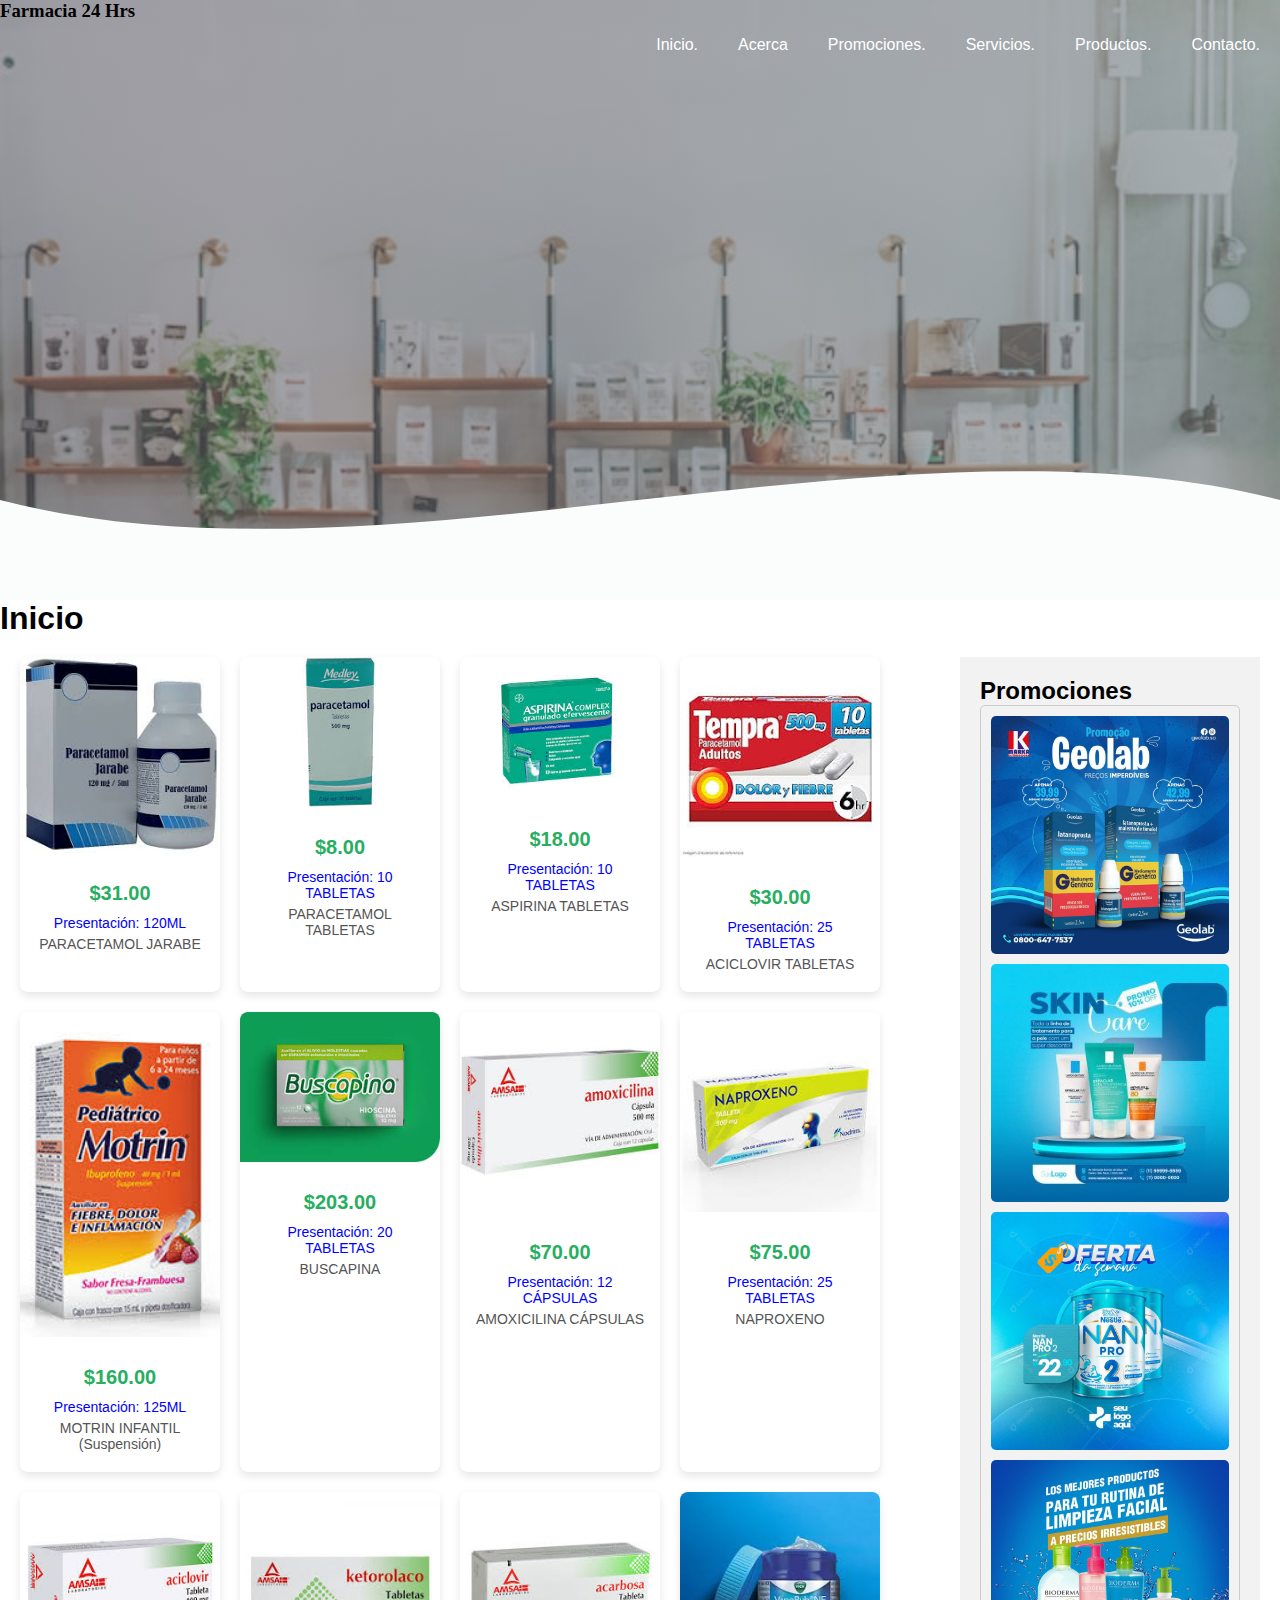
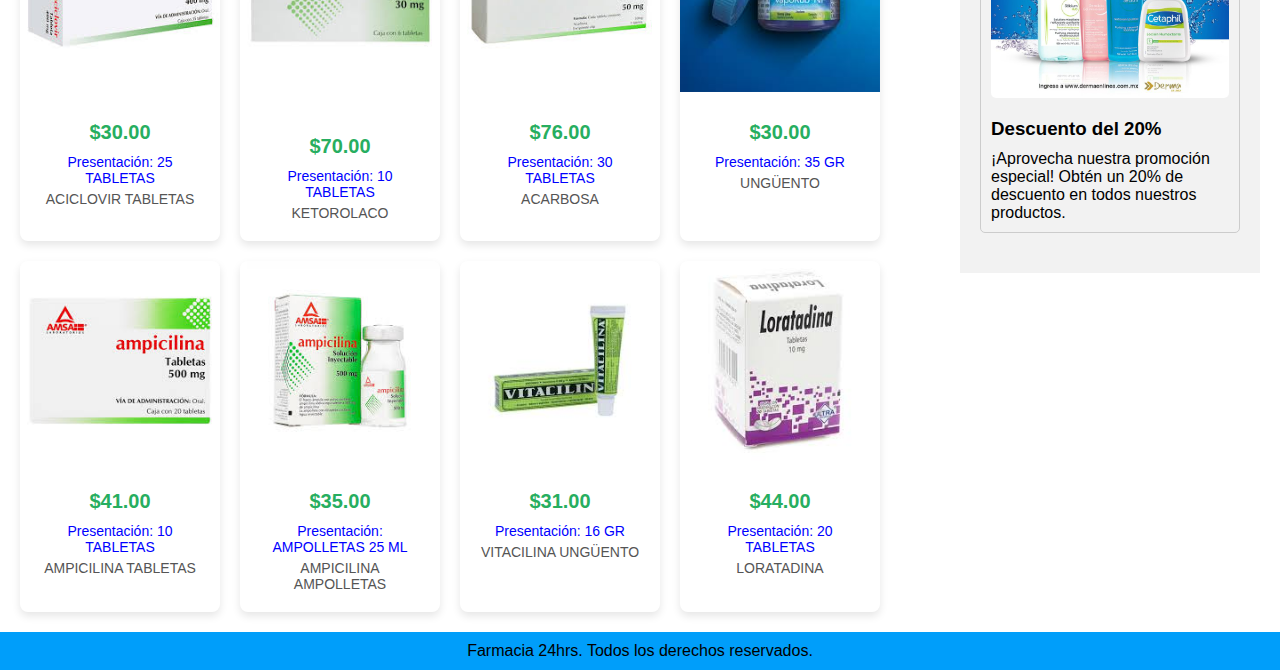
<file: index.html>
<!DOCTYPE html>
<html lang="en">
<head>
    <meta charset="UTF-8">
    <meta name="viewport" content="width=device-width, initial-scale=1.0">
    <link rel="stylesheet" href="proyecto.css">
    <link rel="shortcut icon" href="img/icon.jpg" type="image/x-icon">
    <title>Farmacia</title>
</head>
<body>

  <header>

    <nav>
        <h3 class="title"> Farmacia 24 Hrs</h3>
        <ul class="nav">
            <li><a href="proyecto.html">Inicio.</a></li>
            <li>
                <a href="#">Acerca</a>
                <ul>
                    <li><a href="acerca.html">Misión.</a></li>
                    <li><a href="Vision.html">Visión.</a></li>
                </ul>
            </li>
            <li><a href="Promiciones.html">Promociones.</a></li>
            <li><a href="Servicios.html">Servicios.</a></li>
            <li>
                <a href="#">Productos.</a>
                <ul>
                    <li><a href="vitaminas.html">Vitaminas.</a></li>
                    <li><a href="Productos.html">Material de curación.</a></li>
                    <li><a href="SaludSexual.html"> Salud Sexual.</a></li>
                </ul>
            </li>
            <li><a href="contacto.html">Contacto.</a></li>
        </ul>
    </nav>
            <div class="ola" style="height: 150px; overflow: hidden;" ><svg viewBox="0 0 500 150" preserveAspectRatio="none" style="height: 100%; width: 100%;">
                <path d="M0.00,49.98 C149.99,150.00 349.20,-49.98 500.00,49.98 L500.00,150.00 L0.00,150.00 Z" style="stroke: none; fill: rgb(251, 253, 252);"></path></svg></div>

  </header>
  <h1>Inicio</h1>
  <section class="Inicio">

    

    <div class="Inicio-Content">
        <div class="producto-contenedor">
            <div class="producto-carta">
                <img src="img/JarabePa.jpg" alt="Producto 1">
                <div class="producto-info">
                    <p class="price">$31.00</p>
                    <p class="presentacion">Presentación: 120ML</p>
                    <p class="descripcion">PARACETAMOL JARABE</p>
                </div>
            </div>
            <div class="producto-carta">
                <img src="img/ParacetamolTabs.jpg" alt="Producto 2">
                <div class="producto-info">
                    <p class="price">$8.00</p>
                    <p class="presentacion">Presentación: 10 TABLETAS</p>
                    <p class="descripcion">PARACETAMOL TABLETAS</p>
                </div>
            </div>
            <div class="producto-carta">
                <img src="img/Aspirina.jpg" alt="Producto 2">
                <div class="producto-info">
                    <p class="price">$18.00</p>
                    <p class="presentacion">Presentación: 10 TABLETAS</p>
                    <p class="descripcion">ASPIRINA TABLETAS</p>
                </div>
            </div>
            <div class="producto-carta">
                <img src="img/Tempratabs.jpg" alt="Producto 2">
                <div class="producto-info">
                    <p class="price">$30.00</p>
                    <p class="presentacion">Presentación: 25 TABLETAS</p>
                    <p class="descripcion">ACICLOVIR TABLETAS</p>
                </div>
            </div>
            <div class="producto-carta">
                <img src="img/Motrin.jpg" alt="Producto 2">
                <div class="producto-info">
                    <p class="price">$160.00</p>
                    <p class="presentacion">Presentación: 125ML</p>
                    <p class="descripcion">MOTRIN INFANTIL (Suspensión)</p>
                </div>
            </div>
            <div class="producto-carta">
                <img src="img/buscapina.jpg" alt="Producto 2">
                <div class="producto-info">
                    <p class="price">$203.00</p>
                    <p class="presentacion">Presentación: 20 TABLETAS</p>
                    <p class="descripcion">BUSCAPINA</p>
                </div>
            </div>
            <div class="producto-carta">
                <img src="img/amoxicilina.jpg" alt="Producto 2">
                <div class="producto-info">
                    <p class="price">$70.00</p>
                    <p class="presentacion">Presentación: 12 CÁPSULAS</p>
                    <p class="descripcion">AMOXICILINA CÁPSULAS</p>
                </div>
            </div>
            
            <div class="producto-carta">
                <img src="img/naproxeno.jpg" alt="Producto 2">
                <div class="producto-info">
                    <p class="price">$75.00</p>
                    <p class="presentacion">Presentación: 25 TABLETAS</p>
                    <p class="descripcion">NAPROXENO</p>
                </div>
            </div>
            <div class="producto-carta">
                <img src="img/aciclovir.jpg" alt="Producto 2">
                <div class="producto-info">
                    <p class="price">$30.00</p>
                    <p class="presentacion">Presentación: 25 TABLETAS</p>
                    <p class="descripcion">ACICLOVIR TABLETAS</p>
                </div>
            </div>
            <div class="producto-carta">
                <img src="img/ketorolaco.jpg" alt="Producto 2">
                <div class="producto-info">
                    <p class="price">$70.00</p>
                    <p class="presentacion">Presentación: 10 TABLETAS</p>
                    <p class="descripcion">KETOROLACO</p>
                </div>
            </div>
            <div class="producto-carta">
                <img src="img/acarbosa.jpg" alt="Producto 2">
                <div class="producto-info">
                    <p class="price">$76.00</p>
                    <p class="presentacion">Presentación: 30 TABLETAS</p>
                    <p class="descripcion">ACARBOSA</p>
                </div>
            </div>
            <div class="producto-carta">
                <img src="img/baporu.jpg" alt="Producto 2">
                <div class="producto-info">
                    <p class="price">$30.00</p>
                    <p class="presentacion">Presentación: 35 GR</p>
                    <p class="descripcion">UNGÜENTO</p>
                </div>
            </div>
            <div class="producto-carta">
                <img src="img/ampicilina.jpg" alt="Producto 2">
                <div class="producto-info">
                    <p class="price">$41.00</p>
                    <p class="presentacion">Presentación: 10 TABLETAS</p>
                    <p class="descripcion">AMPICILINA TABLETAS</p>
                </div>
            </div>
            <div class="producto-carta">
                <img src="img/ampampo.jpg" alt="Producto 2">
                <div class="producto-info">
                    <p class="price">$35.00</p>
                    <p class="presentacion">Presentación:  AMPOLLETAS 25 ML</p>
                    <p class="descripcion">AMPICILINA AMPOLLETAS</p>
                </div>
            </div>           
            <div class="producto-carta">
                <img src="img/vitacilina.jpg" alt="Producto 2">
                <div class="producto-info">
                    <p class="price">$31.00</p>
                    <p class="presentacion">Presentación: 16 GR</p>
                    <p class="descripcion">VITACILINA UNGÜENTO</p>
                </div>
            </div>          
             <div class="producto-carta">
                <img src="img/loratadina.jpg" alt="Producto 2">
                <div class="producto-info">
                    <p class="price">$44.00</p>
                    <p class="presentacion">Presentación: 20 TABLETAS</p>
                    <p class="descripcion">LORATADINA</p>
                </div>
            </div>

        </div>
    </div>

<section class="promociones">
    <h2>Promociones</h2>
    <div class="promocion">
        <div class="imagen-container">
            <img src="img/promocion1 (2).jpg" alt="Promoción 1">
            <img src="img/promocion1 (9).jpg" alt="Promoción 2">
            <img src="img/promocion1 (7).jpg" alt="">
            <img src="img/promocion1 (3).jpg" alt="">
        </div>
        <h3>Descuento del 20%</h3>
        <p>¡Aprovecha nuestra promoción especial! Obtén un 20% de descuento en todos nuestros productos.</p>
    </div>

</section>
</section>
<footer>
    <p>Farmacia 24hrs. Todos los derechos reservados.</p>
</footer>
</body>
</html>
</file>
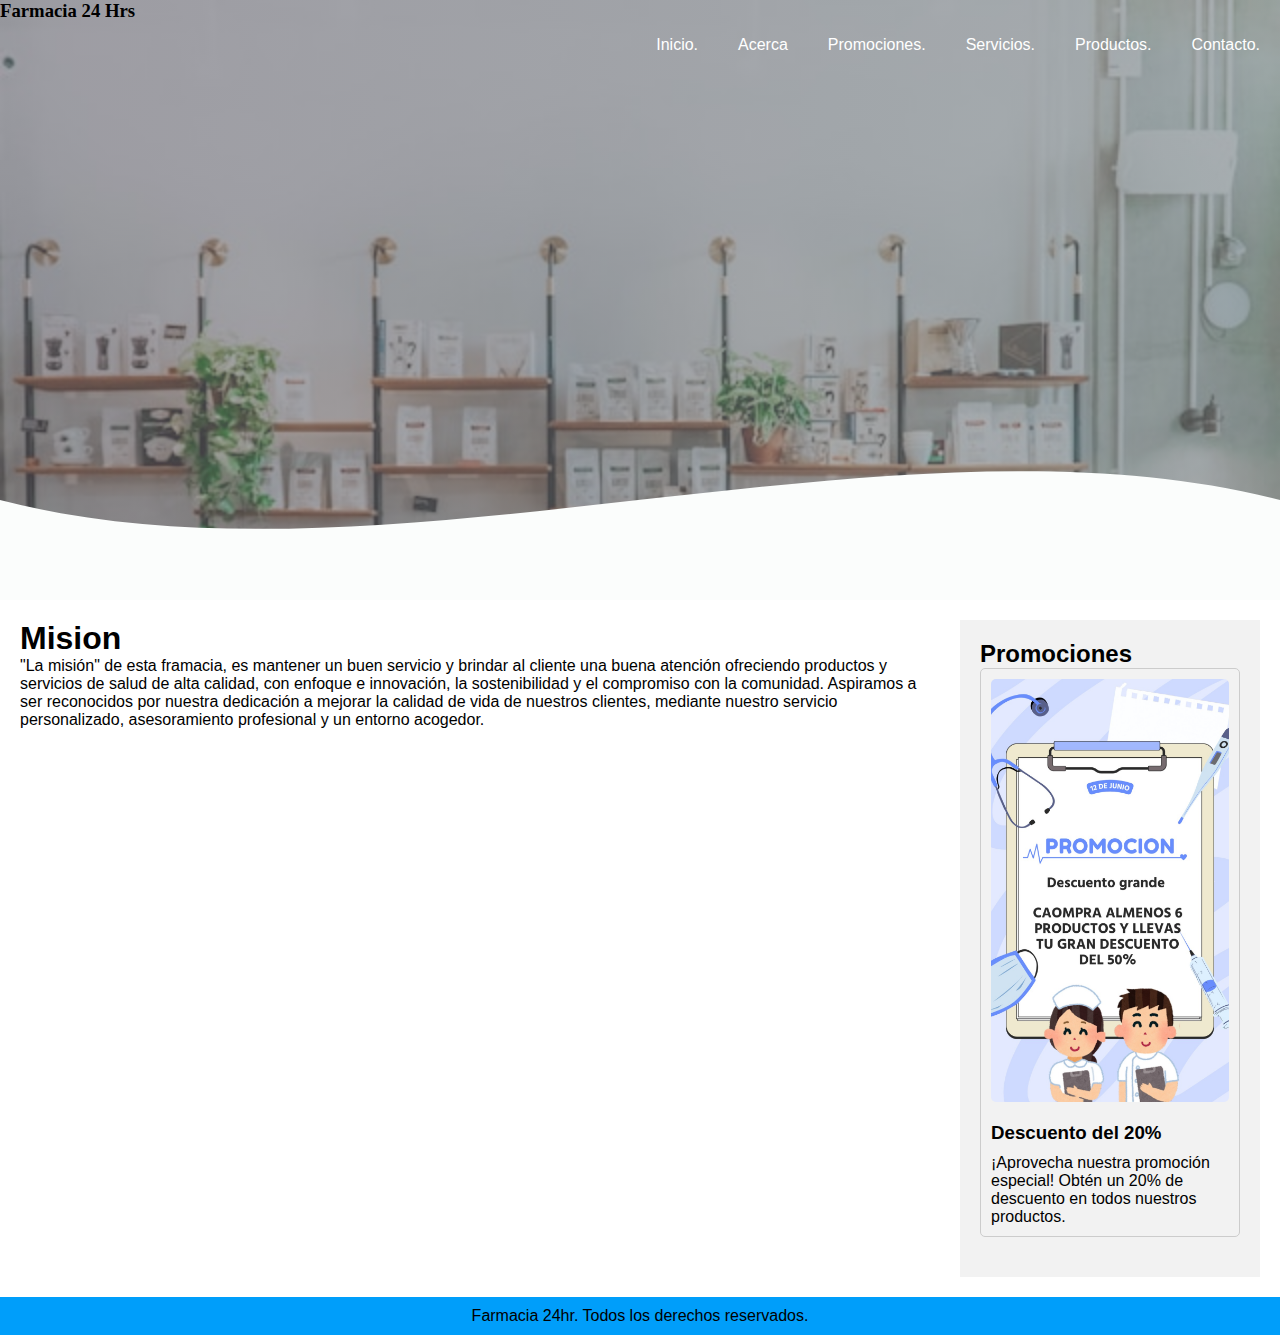
<file: acerca.html>
<!DOCTYPE html>
<html lang="en">
<head>
    <meta charset="UTF-8">
    <meta name="viewport" content="width=device-width, initial-scale=1.0">
    <link rel="stylesheet" href="proyecto.css">
    <link rel="shortcut icon" href="img/logo.jpeg" type="image/x-icon">
    <title>Farmacia</title>
</head>
<body>

    <header>
        <nav>
            <h3 class="title"> Farmacia 24 Hrs</h3>
            <ul class="nav">
                <li><a href="proyecto.html">Inicio.</a></li>
                <li>
                    <a href="#">Acerca</a>
                    <ul>
                        <li><a href="acerca.html">Misión.</a></li>
                        <li><a href="Vision.html">Visión.</a></li>
                    </ul>
                </li>
                <li><a href="Promiciones.html">Promociones.</a></li>
                <li><a href="Servicios.html">Servicios.</a></li>
                <li>
                    <a href="#">Productos.</a>
                    <ul>
                        <li><a href="vitaminas.html">Vitaminas.</a></li>
                        <li><a href="Productos.html">Material de curación.</a></li>
                        <li><a href="SaludSexual.html"> Salud Sexual.</a></li>
                    </ul>
                </li>
                <li><a href="contacto.html">Contacto.</a></li>
            </ul>
        </nav>
    </div>
    <div class="ola" style="height: 150px; overflow: hidden;" ><svg viewBox="0 0 500 150" preserveAspectRatio="none" style="height: 100%; width: 100%;">
        <path d="M0.00,49.98 C149.99,150.00 349.20,-49.98 500.00,49.98 L500.00,150.00 L0.00,150.00 Z" style="stroke: none; fill: rgb(251, 253, 252);"></path></svg></div>
  </header>  
  <section class="Inicio">
    <div class="content">
        <h1>Mision</h1>
        <p>"La misión" de esta framacia, es mantener un buen servicio y brindar al cliente una buena atención 
            ofreciendo productos y servicios de salud de alta calidad, con enfoque e innovación, la sostenibilidad
            y el compromiso con la comunidad. Aspiramos a ser reconocidos por nuestra dedicación a mejorar la calidad 
            de vida de nuestros clientes, mediante nuestro servicio personalizado,
            asesoramiento profesional y un entorno acogedor.
        </p>
    </div>
    <section class="promociones">
        <h2>Promociones</h2>
        <div class="promocion">
            <div class="imagen-container">
                <img src="img/img5.jpg" alt="Promoción 1">

            </div>
            <h3>Descuento del 20%</h3>
            <p>¡Aprovecha nuestra promoción especial! Obtén un 20% de descuento en todos nuestros productos.</p>
        </div>
    
    </section>
</section>
<footer>
    <p>Farmacia 24hr. Todos los derechos reservados.</p>
</footer>
</body>
</html>
</file>
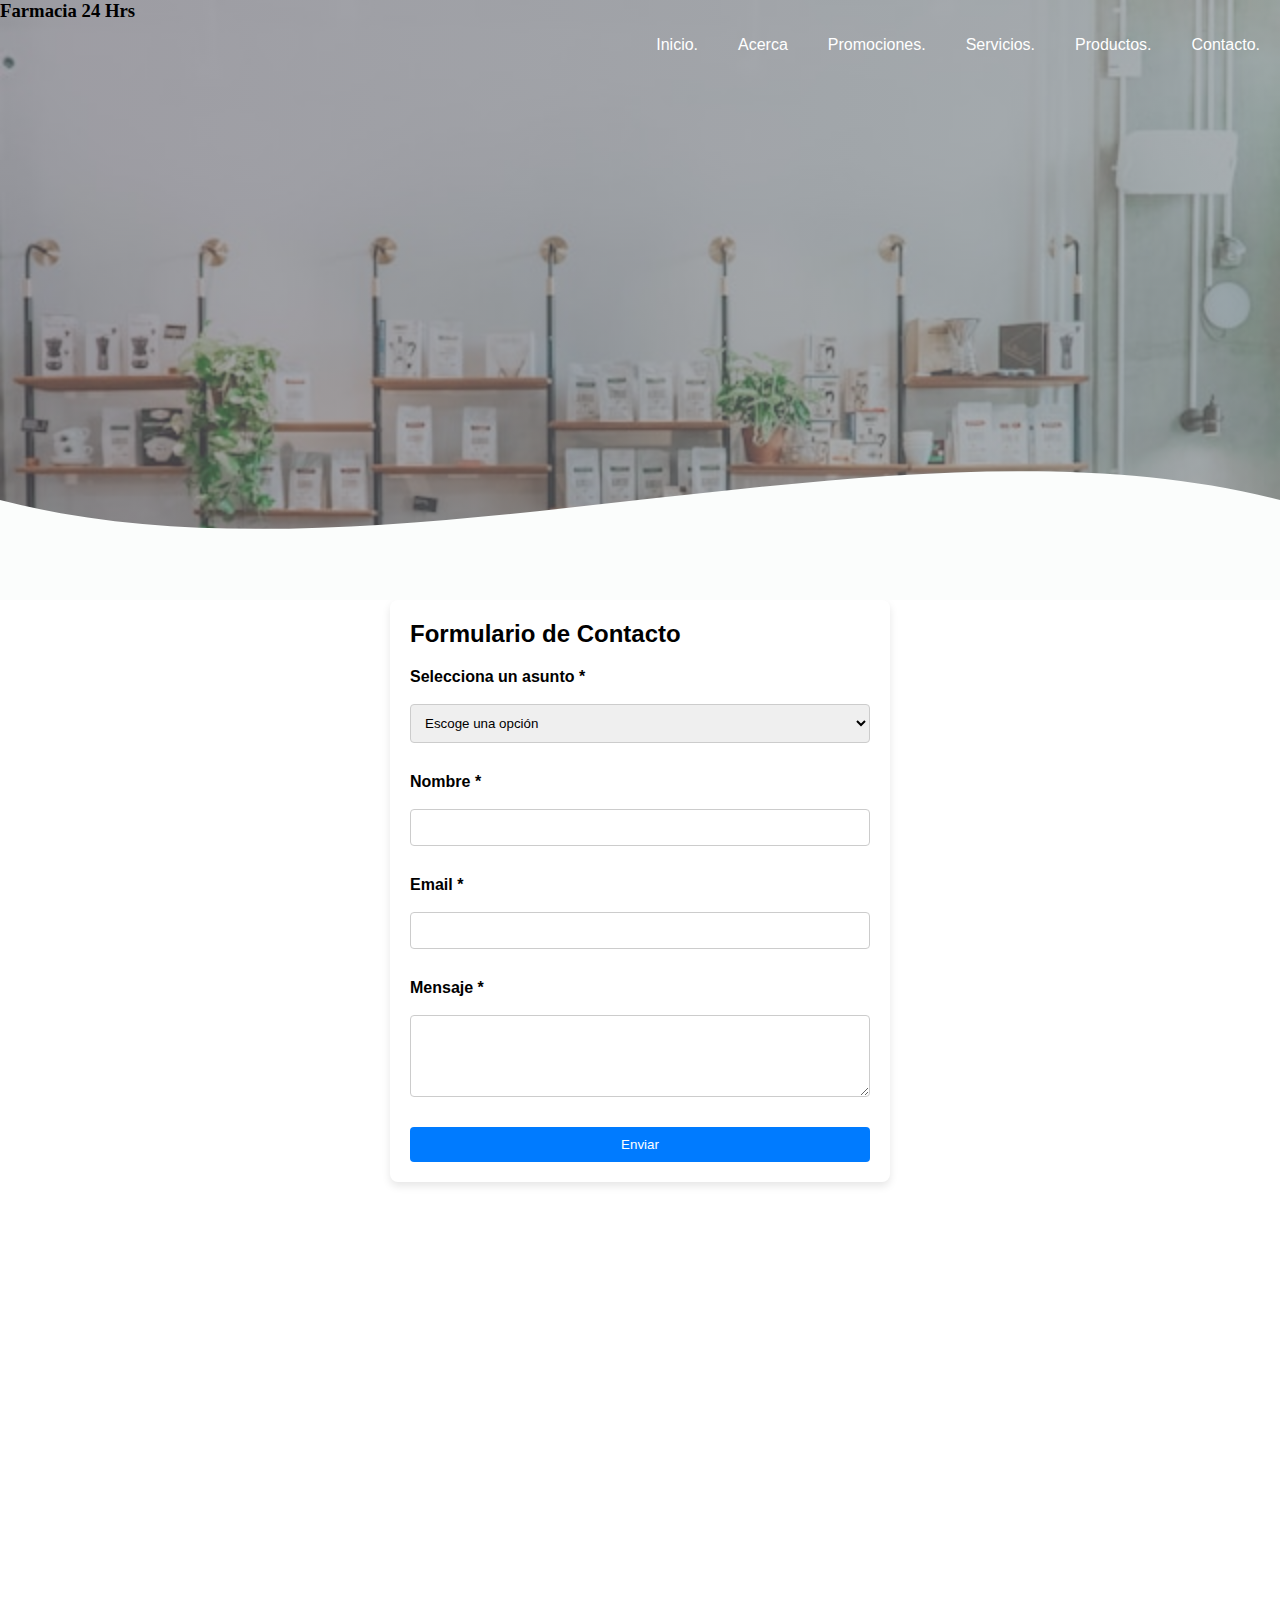
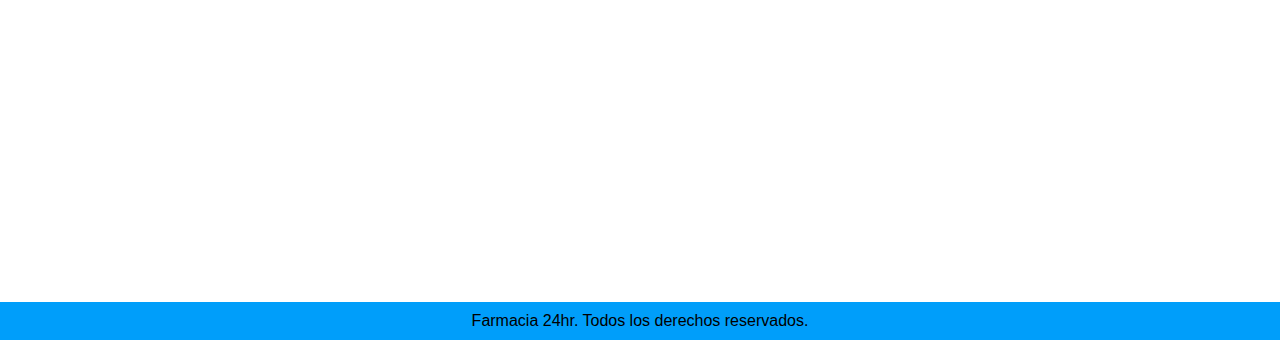
<file: Contacto.html>
<!DOCTYPE html>
<html lang="en">
<head>
    <meta charset="UTF-8">
    <meta name="viewport" content="width=device-width, initial-scale=1.0">
    <link rel="stylesheet" href="proyecto.css">
    <link rel="stylesheet" href="contacto.css">
    <link rel="shortcut icon" href="img/logo.jpeg" type="image/x-icon">
    <title>Farmacia</title>
</head>
<body>
    <header>
        <nav>
            <h3 class="title"> Farmacia 24 Hrs</h3>
            <ul class="nav">
                <li><a href="proyecto.html">Inicio.</a></li>
                <li>
                    <a href="#">Acerca</a>
                    <ul>
                        <li><a href="acerca.html">Misión.</a></li>
                        <li><a href="Vision.html">Visión.</a></li>
                    </ul>
                </li>
                <li><a href="Promiciones.html">Promociones.</a></li>
                <li><a href="Servicios.html">Servicios.</a></li>
                <li>
                    <a href="#">Productos.</a>
                    <ul>
                        <li><a href="vitaminas.html">Vitaminas.</a></li>
                        <li><a href="Productos.html">Material de curación.</a></li>
                        <li><a href="SaludSexual.html"> Salud Sexual.</a></li>
                    </ul>
                </li>
                <li><a href="contacto.html">Contacto.</a></li>
            </ul>
        </nav>
     
    <div class="ola" style="height: 150px; overflow: hidden;" ><svg viewBox="0 0 500 150" preserveAspectRatio="none" style="height: 100%; width: 100%;">
        <path d="M0.00,49.98 C149.99,150.00 349.20,-49.98 500.00,49.98 L500.00,150.00 L0.00,150.00 Z" style="stroke: none; fill: rgb(251, 253, 252);"></path></svg></div>
  </header>
  <div class="form-container">
      <h2>Formulario de Contacto</h2>
      <form>
          <label for="asunto">Selecciona un asunto *</label>
          <select id="asunto" name="asunto" required>
              <option value="">Escoge una opción</option>
              <option value="franquicias">Franquicias</option>
              <option value="quejas">Quejas</option>
              <option value="productos_proveedor">Productos (Proveedor)</option>
              <option value="productos_farmacias">Productos (Farmacias)</option>
              <option value="sugerencias">Sugerencias</option>
              <option value="otros">Otros</option>
          </select>
  
          <label for="nombre">Nombre *</label>
          <input type="text" id="nombre" name="nombre" required>
  
          <label for="email">Email *</label>
          <input type="email" id="email" name="email" required>
  
          <label for="mensaje">Mensaje *</label>
          <textarea id="mensaje" name="mensaje" rows="4" required></textarea>
  
          <button type="submit">Enviar</button>
        </form>
    </div>
    <div style="overflow:hidden; padding-top:56.25%; position:relative; height:0;">
        <iframe src="https://www.google.com/maps/embed?pb=!1m14!1m12!1m3!1d14878.114549082507!2d-98.88612599999999!3d21.210875999999995!2m3!1f0!2f0!3f0!3m2!1i1024!2i768!4f13.1!5e0!3m2!1ses-419!2smx!4v1717980763416!5m2!1ses-419!2smx" 
        width="100%" 
        height="100%" 
        style="position:absolute; top:0; left:0; width:100%; height:100%; border:0;"
        allowfullscreen="" 
        loading="lazy" 
        referrerpolicy="no-referrer-when-downgrade"></iframe> 
    </div>
    <footer>
        <p>Farmacia 24hr. Todos los derechos reservados.</p>
    </footer>
</body>
</html>
</file>
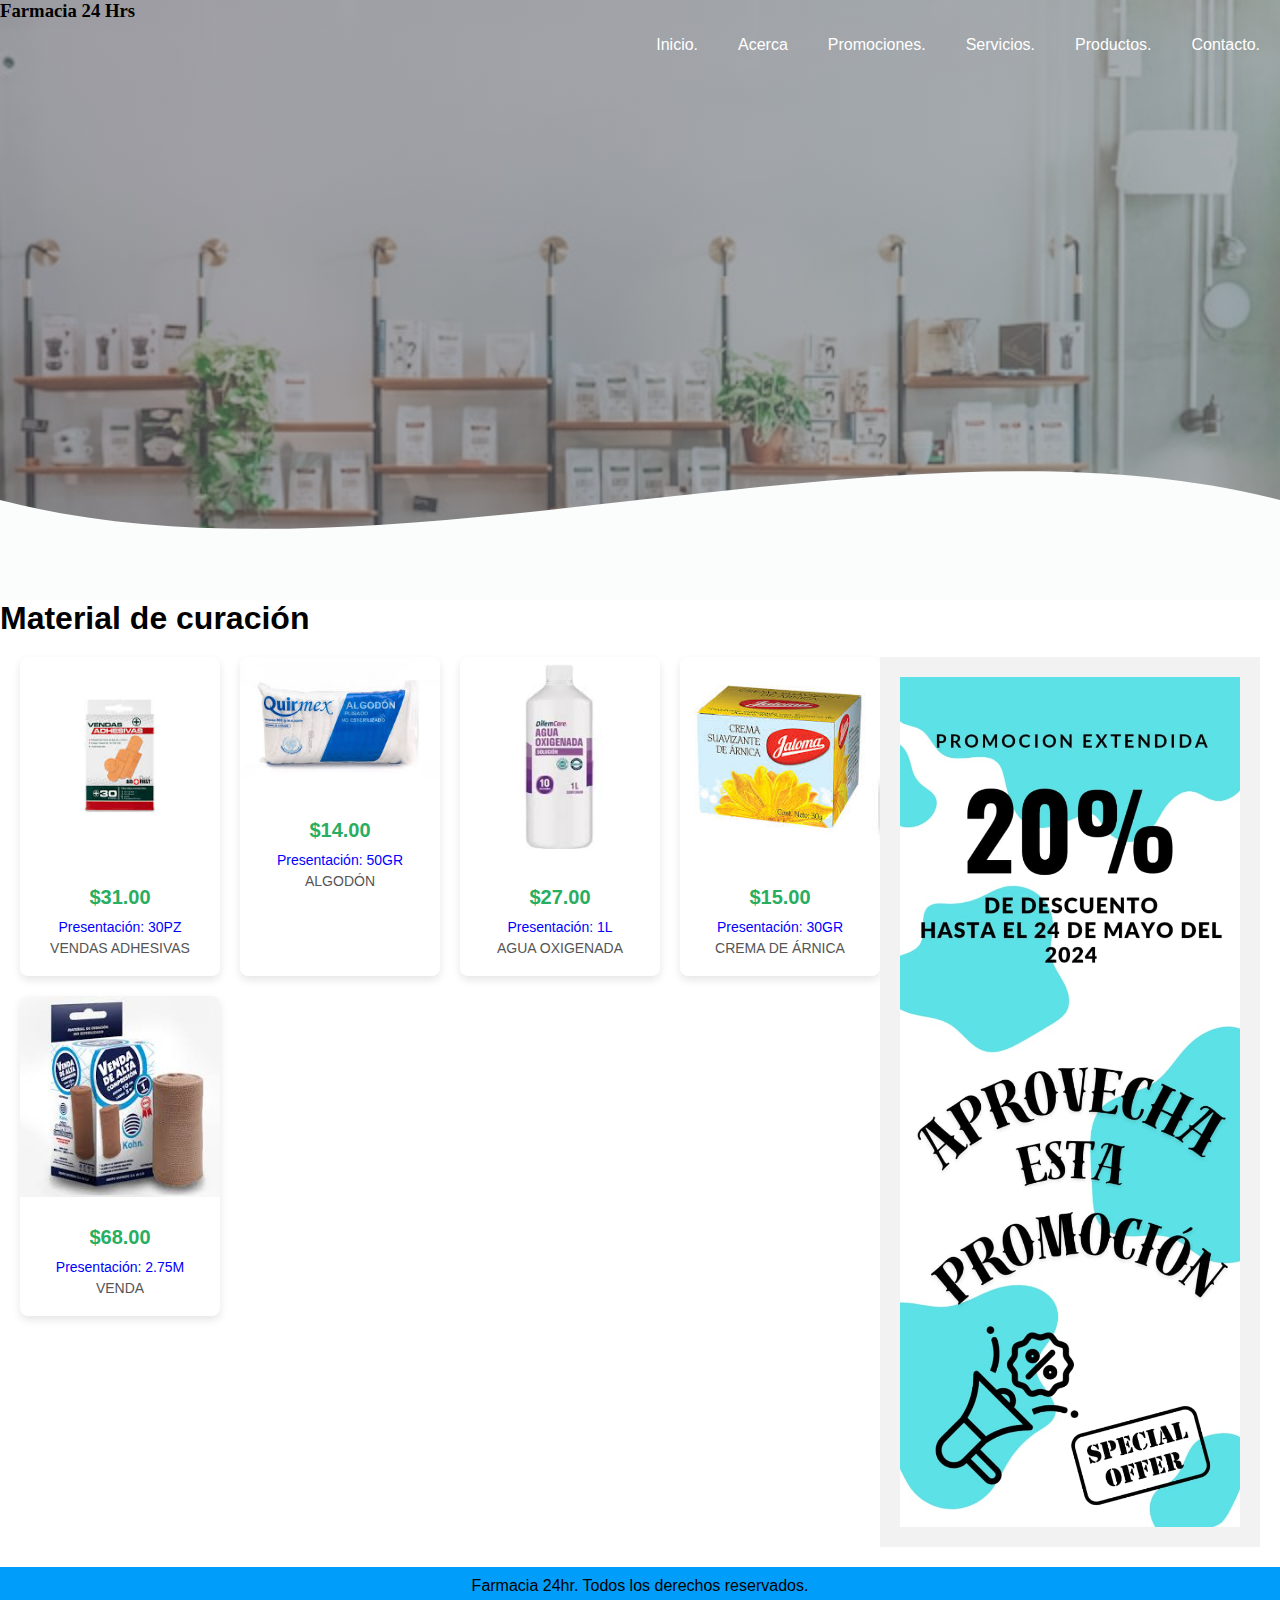
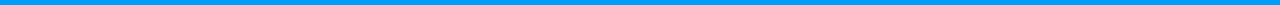
<file: Productos.html>
<!DOCTYPE html>
<html lang="en">
<head>
    <meta charset="UTF-8">
    <meta name="viewport" content="width=device-width, initial-scale=1.0">
    <link rel="stylesheet" href="proyecto.css">
    <link rel="shortcut icon" href="img/logo.jpeg" type="image/x-icon">
    <title>Farmacia</title>
</head>
<body>
    <header>
        <nav>
            <h3 class="title"> Farmacia 24 Hrs</h3>
            <ul class="nav">
                <li><a href="proyecto.html">Inicio.</a></li>
                <li>
                    <a href="#">Acerca</a>
                    <ul>
                        <li><a href="acerca.html">Misión.</a></li>
                        <li><a href="Vision.html">Visión.</a></li>
                    </ul>
                </li>
                <li><a href="Promiciones.html">Promociones.</a></li>
                <li><a href="Servicios.html">Servicios.</a></li>
                <li>
                    <a href="#">Productos.</a>
                    <ul>
                        <li><a href="vitaminas.html">Vitaminas.</a></li>
                        <li><a href="Productos.html">Material de curación.</a></li>
                        <li><a href="SaludSexual.html"> Salud Sexual.</a></li>
                    </ul>
                </li>
                <li><a href="contacto.html">Contacto.</a></li>
            </ul>
        </nav>
    </div>
    <div class="ola" style="height: 150px; overflow: hidden;" ><svg viewBox="0 0 500 150" preserveAspectRatio="none" style="height: 100%; width: 100%;">
        <path d="M0.00,49.98 C149.99,150.00 349.20,-49.98 500.00,49.98 L500.00,150.00 L0.00,150.00 Z" style="stroke: none; fill: rgb(251, 253, 252);"></path></svg></div>
  </header> 
  <h1>Material de curación</h1>
  <section class="Inicio">
    <div class="Inicio-Content">
        <div class="producto-contenedor">
          <div class="producto-carta">
            <img src="img/vendadhesiva.jpg" alt="Producto 1">
            <div class="producto-info">
                <p class="price">$31.00</p>
                <p class="presentacion">Presentación: 30PZ</p>
                <p class="descripcion">VENDAS ADHESIVAS</p>
            </div>
        </div>
        <div class="producto-carta">
          <img src="img/algodon.jpg" alt="Producto 2">
          <div class="producto-info">
              <p class="price">$14.00</p>
              <p class="presentacion">Presentación: 50GR</p>
              <p class="descripcion">ALGODÓN</p>
          </div>
      </div>
      <div class="producto-carta">
          <img src="img/aguaOxigenada.jpg" alt="Producto 2">
          <div class="producto-info">
              <p class="price">$27.00</p>
              <p class="presentacion">Presentación: 1L</p>
              <p class="descripcion">AGUA OXIGENADA</p>
          </div>
      </div>
      <div class="producto-carta">
          <img src="img/arnica.jpg" alt="Producto 2">
          <div class="producto-info">
              <p class="price">$15.00</p>
              <p class="presentacion">Presentación: 30GR</p>
              <p class="descripcion">CREMA DE ÁRNICA</p>
          </div>
      </div>
      <div class="producto-carta">
        <img src="img/vendas.jpg" alt="Producto 2">
        <div class="producto-info">
            <p class="price">$68.00</p>
            <p class="presentacion">Presentación: 2.75M</p>
            <p class="descripcion">VENDA</p>
        </div>
    </div>
    

        </div>
    </div>
    
    <aside>
      <img class="Inicio-img" src="img/promo.jpg" alt="Promoción">
  </aside>
</section>
  <footer>
    <p>Farmacia 24hr. Todos los derechos reservados.</p>
</footer>
</body>
</html>
</file>
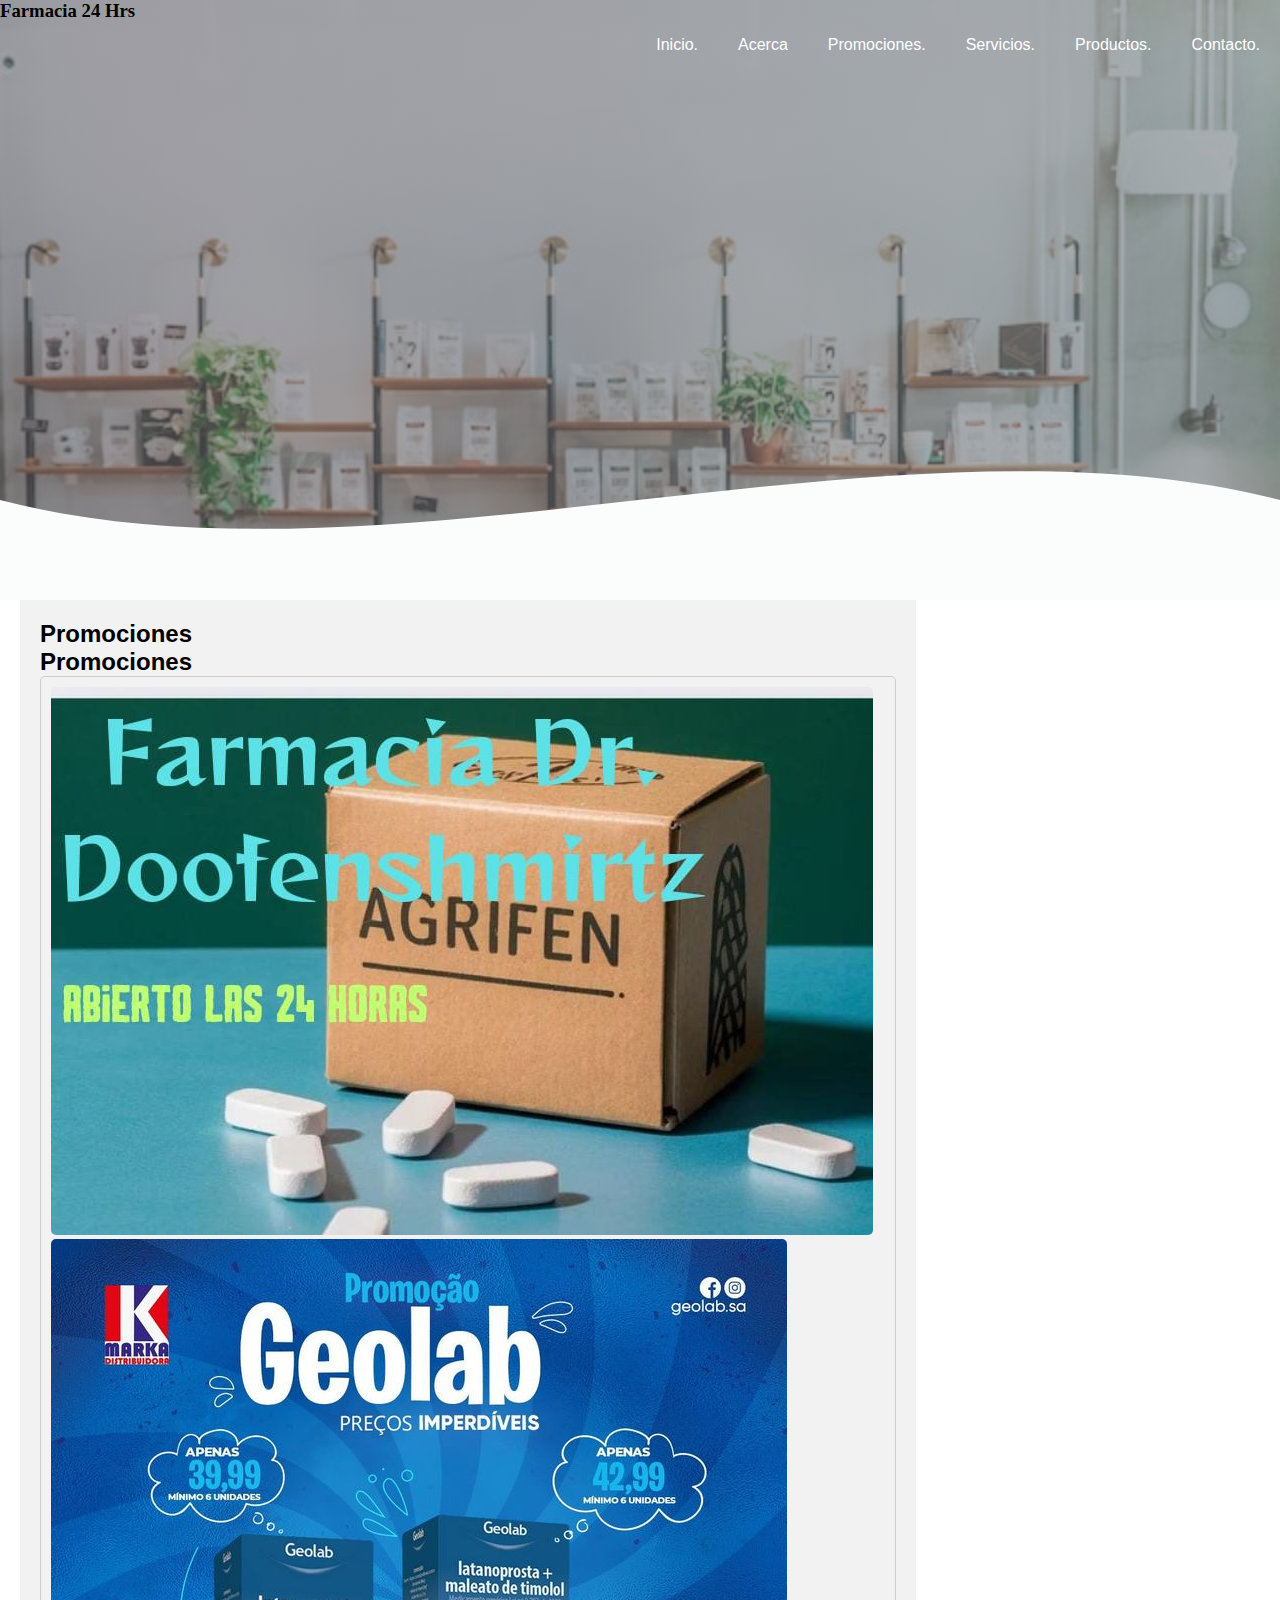
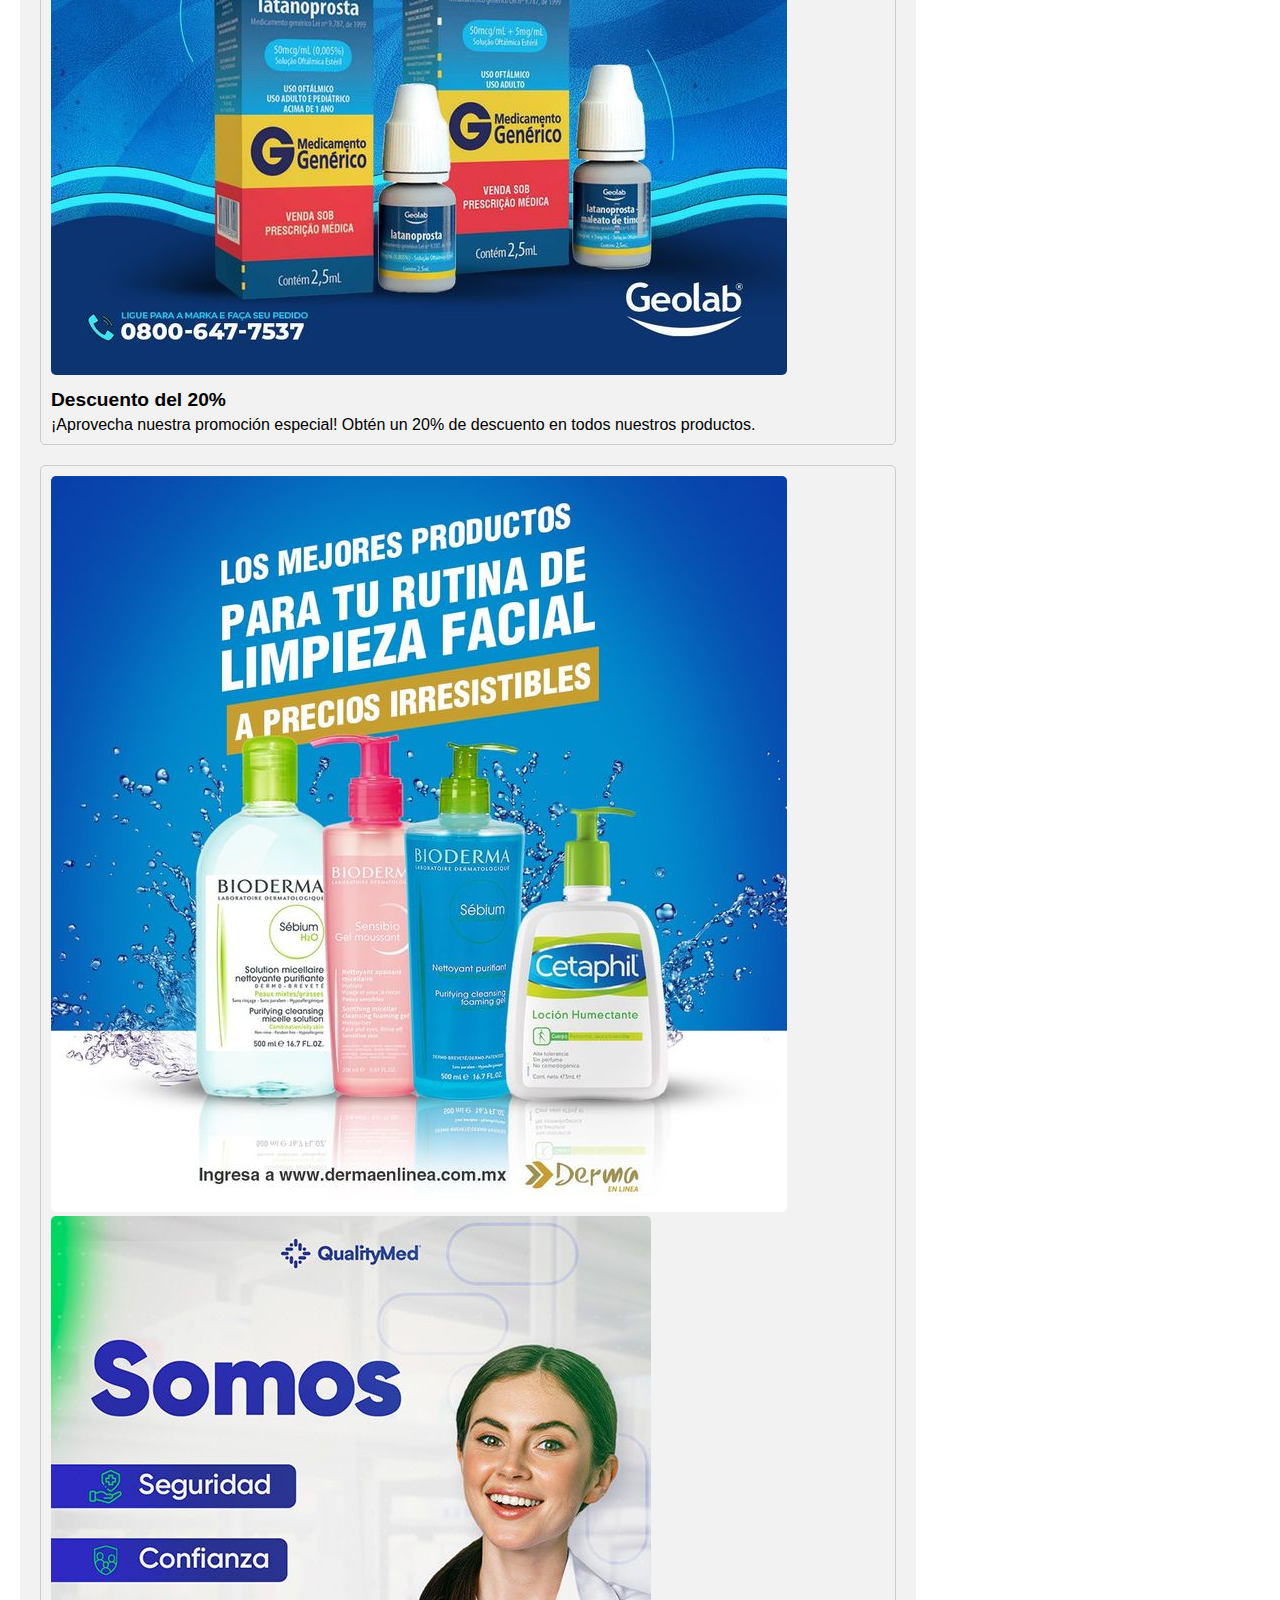
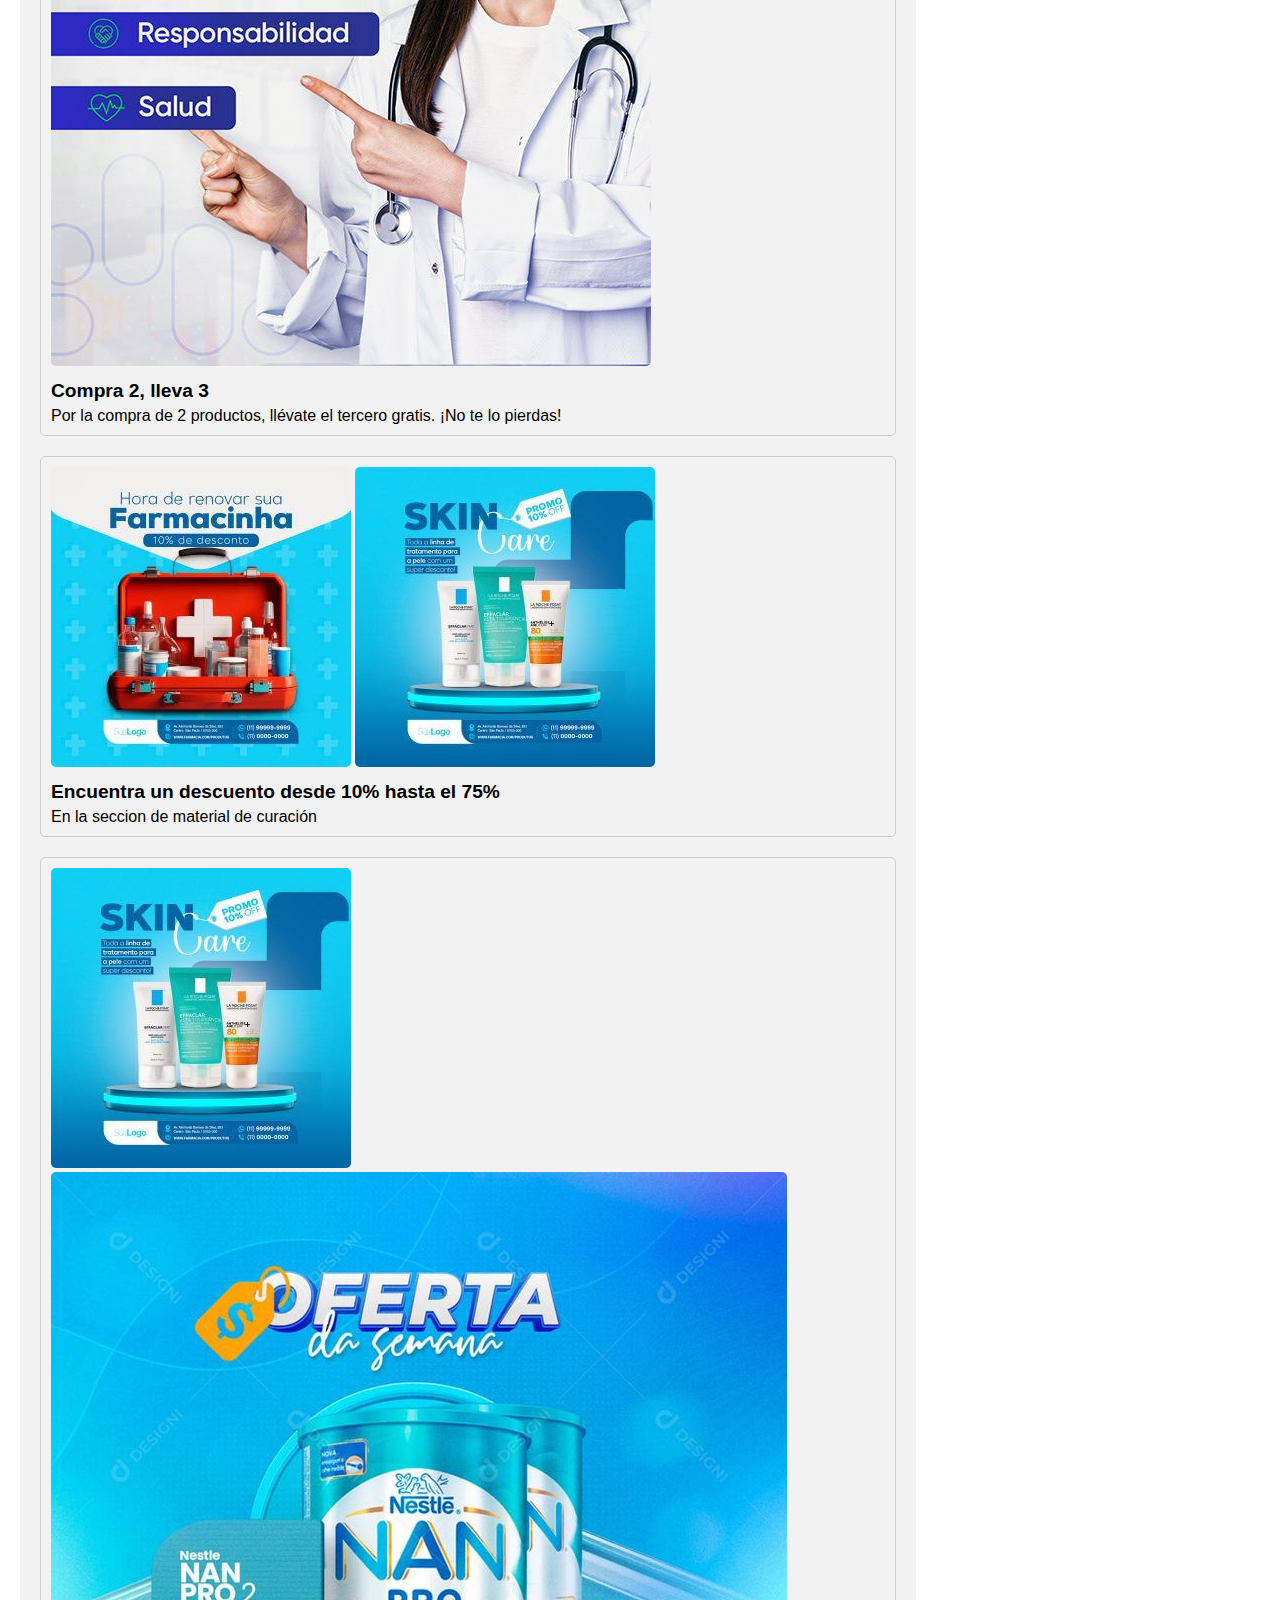
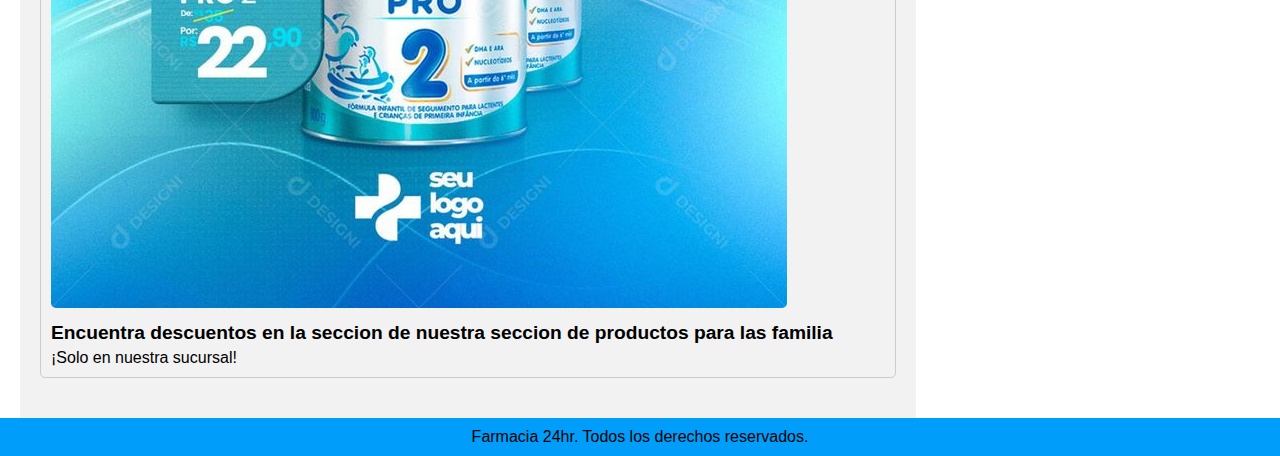
<file: Promiciones.html>
<!DOCTYPE html>
<html lang="en">
<head>
    <meta charset="UTF-8">
    <meta name="viewport" content="width=device-width, initial-scale=1.0">
    <link rel="stylesheet" href="proyecto.css">
    <link rel="stylesheet" href="promo.css">
    <link rel="shortcut icon" href="img/icon.jpg" type="image/x-icon">
    <title>Farmacia</title>
</head>
<body>

  <header>

    <nav>
        <h3 class="title"> Farmacia 24 Hrs</h3>
        <ul class="nav">
            <li><a href="proyecto.html">Inicio.</a></li>
            <li>
                <a href="#">Acerca</a>
                <ul>
                    <li><a href="acerca.html">Misión.</a></li>
                    <li><a href="Vision.html">Visión.</a></li>
                </ul>
            </li>
            <li><a href="Promiciones.html">Promociones.</a></li>
            <li><a href="Servicios.html">Servicios.</a></li>
            <li>
                <a href="#">Productos.</a>
                <ul>
                    <li><a href="vitaminas.html">Vitaminas.</a></li>
                    <li><a href="Productos.html">Material de curación.</a></li>
                    <li><a href="SaludSexual.html"> Salud Sexual.</a></li>
                </ul>
            </li>
            <li><a href="contacto.html">Contacto.</a></li>
        </ul>
    </nav>
            <div class="ola" style="height: 150px; overflow: hidden;" ><svg viewBox="0 0 500 150" preserveAspectRatio="none" style="height: 100%; width: 100%;">
                <path d="M0.00,49.98 C149.99,150.00 349.20,-49.98 500.00,49.98 L500.00,150.00 L0.00,150.00 Z" style="stroke: none; fill: rgb(251, 253, 252);"></path></svg></div>

  </header>
  <section class="promociones">
    <h2>Promociones</h2>
    <h2>Promociones</h2>
    <div class="promocion">
        <img src="img/dr.jpg" alt="Promoción 1">
        <img src="img/promocion1 (2).jpg" alt="Promoción 2">
        <h3>Descuento del 20%</h3>
        <p>¡Aprovecha nuestra promoción especial! Obtén un 20% de descuento en todos nuestros productos.</p>
    </div>
    <div class="promocion">
        <img src="img/promocion1 (3).jpg" alt="Promoción 3">
        <img src="img/promocion1 (5).jpg" alt="Promoción 4">
        <h3>Compra 2, lleva 3</h3>
        <p>Por la compra de 2 productos, llévate el tercero gratis. ¡No te lo pierdas!</p>
    </div>
    <div class="promocion">
        <img src="img/promocion1 (8).jpg" alt="Promoción 3">
        <img src="img/promocion1 (9).jpg" alt="Promoción 4">
        <h3>Encuentra un descuento desde 10% hasta el 75%</h3>
        <p> En la seccion de material de curación</p>
    </div>
    <div class="promocion">
        <img src="img/promocion1 (9).jpg" alt="Promoción 3">
        <img src="img/promocion1 (7).jpg" alt="Promoción 4">
        <h3>Encuentra descuentos en la seccion de nuestra seccion de productos para las familia</h3>
        <p>¡Solo en nuestra sucursal! </p>
    </div>

</section>
<footer>
    <p>Farmacia 24hr. Todos los derechos reservados.</p>
</footer>

</body>
</html>
</file>
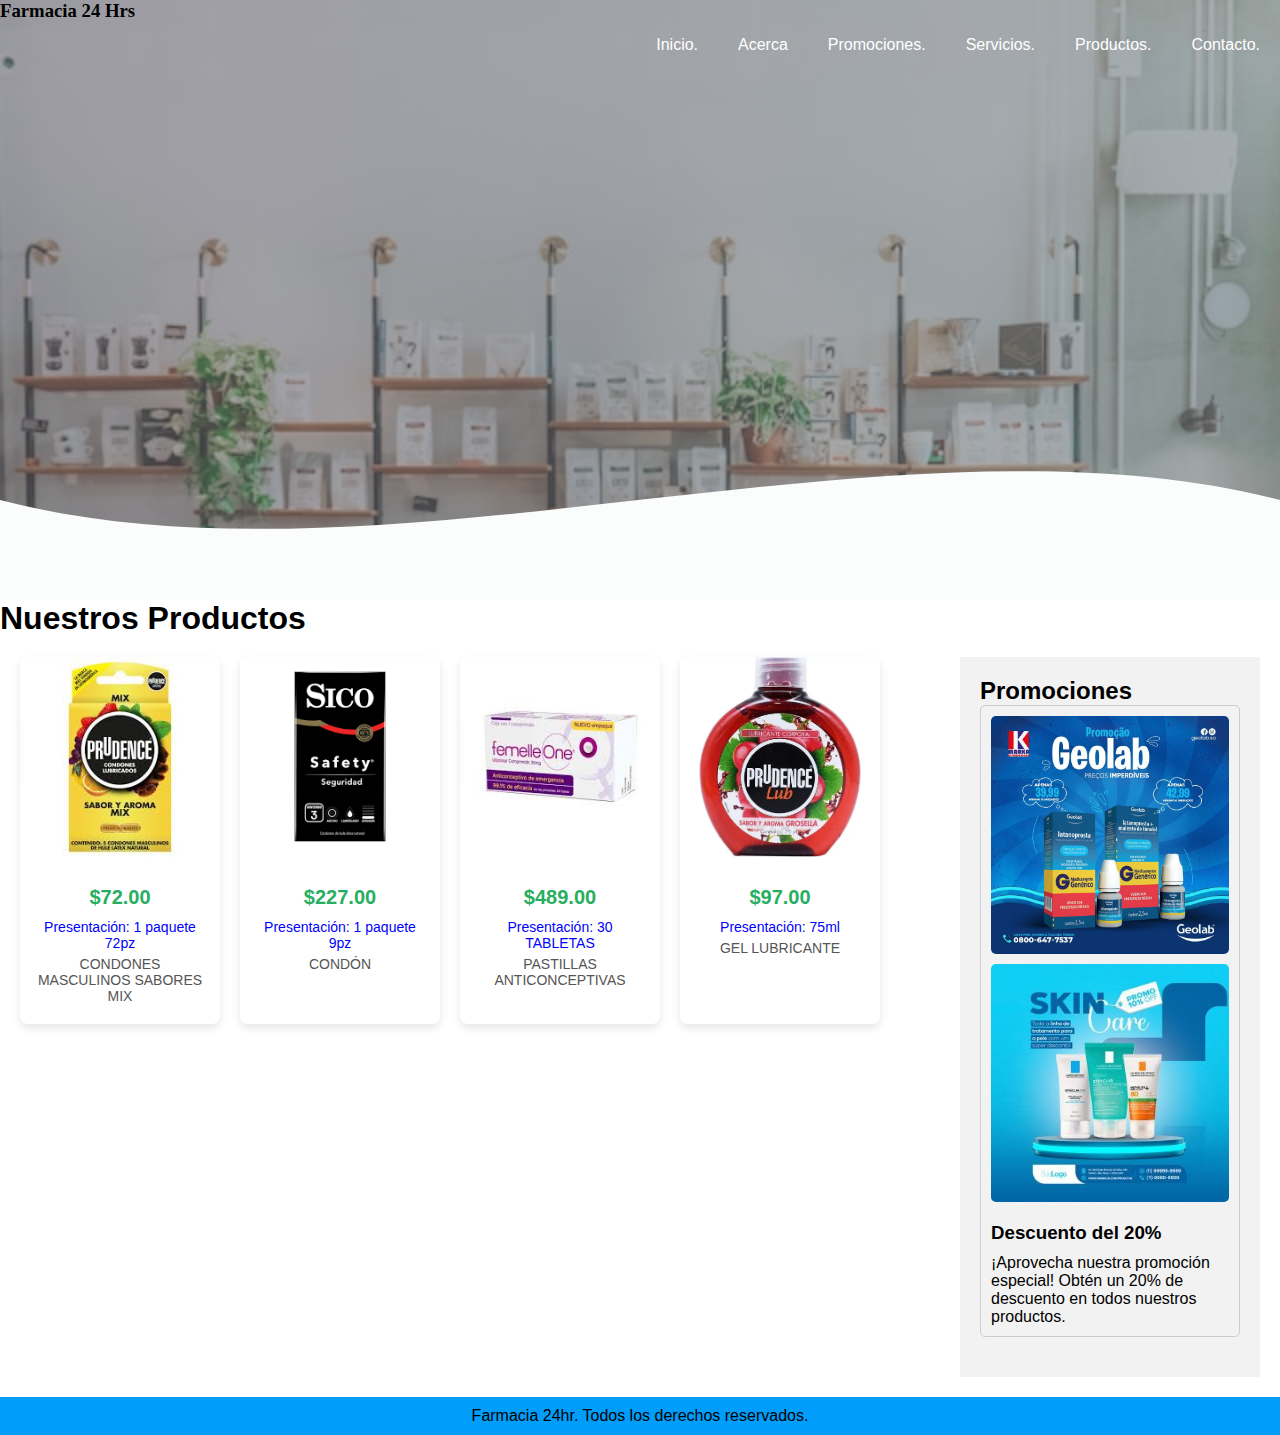
<file: SaludSexual.html>
<!DOCTYPE html>
<html lang="en">
<head>
    <meta charset="UTF-8">
    <meta name="viewport" content="width=device-width, initial-scale=1.0">
    <link rel="stylesheet" href="proyecto.css">
    <link rel="shortcut icon" href="img/icon.jpg" type="image/x-icon">
    <title>Farmacia</title>
</head>
<body>
    <header>

        <nav>
            <h3 class="title"> Farmacia 24 Hrs</h3>
            <ul class="nav">
                <li><a href="proyecto.html">Inicio.</a></li>
                <li>
                    <a href="#">Acerca</a>
                    <ul>
                        <li><a href="acerca.html">Misión.</a></li>
                        <li><a href="Vision.html">Visión.</a></li>
                    </ul>
                </li>
                <li><a href="Promiciones.html">Promociones.</a></li>
                <li><a href="Servicios.html">Servicios.</a></li>
                <li>
                    <a href="#">Productos.</a>
                    <ul>
                        <li><a href="vitaminas.html">Vitaminas.</a></li>
                        <li><a href="Productos.html">Material de curación.</a></li>
                        <li><a href="SaludSexual.html"> Salud Sexual.</a></li>
                    </ul>
                </li>
                <li><a href="contacto.html">Contacto.</a></li>
            </ul>
        </nav>
                <div class="ola" style="height: 150px; overflow: hidden;" ><svg viewBox="0 0 500 150" preserveAspectRatio="none" style="height: 100%; width: 100%;">
                    <path d="M0.00,49.98 C149.99,150.00 349.20,-49.98 500.00,49.98 L500.00,150.00 L0.00,150.00 Z" style="stroke: none; fill: rgb(251, 253, 252);"></path></svg></div>
    
      </header>
  <h1>Nuestros Productos</h1>
  <section class="Inicio">

    

    <div class="Inicio-Content">
        <div class="producto-contenedor">
            <div class="producto-carta">
                <img src="img/img1.jpg" alt="Producto 1">
                <div class="producto-info">
                    <p class="price">$72.00</p>
                    <p class="presentacion">Presentación: 1 paquete 72pz</p>
                    <p class="descripcion">CONDONES MASCULINOS SABORES MIX</p>
                </div>
            </div>
            <div class="producto-carta">
                <img src="img/img2.png" alt="Producto 2">
                <div class="producto-info">
                    <p class="price">$227.00</p>
                    <p class="presentacion">Presentación: 1 paquete 9pz</p>
                    <p class="descripcion">CONDÓN</p>
                </div>
            </div>
            <div class="producto-carta">
                <img src="img/img3.jpg" alt="Producto 2">
                <div class="producto-info">
                    <p class="price">$489.00</p>
                    <p class="presentacion">Presentación: 30 TABLETAS</p>
                    <p class="descripcion">PASTILLAS ANTICONCEPTIVAS</p>
                </div>
            </div>
            <div class="producto-carta">
                <img src="img/img4.webp" alt="Producto 2">
                <div class="producto-info">
                    <p class="price">$97.00</p>
                    <p class="presentacion">Presentación: 75ml</p>
                    <p class="descripcion">GEL LUBRICANTE</p>
                </div>
            </div>
        </div>
    </div>
<section class="promociones">
    <h2>Promociones</h2>
    <div class="promocion">
        <div class="imagen-container">
            <img src="img/promocion1 (2).jpg" alt="Promoción 1">
            <img src="img/promocion1 (9).jpg" alt="Promoción 2">
        </div>
        <h3>Descuento del 20%</h3>
        <p>¡Aprovecha nuestra promoción especial! Obtén un 20% de descuento en todos nuestros productos.</p>
    </div>
</section>
</section>
<footer>
    <p>Farmacia 24hr. Todos los derechos reservados.</p>
</footer>

</body>
</html>
</file>
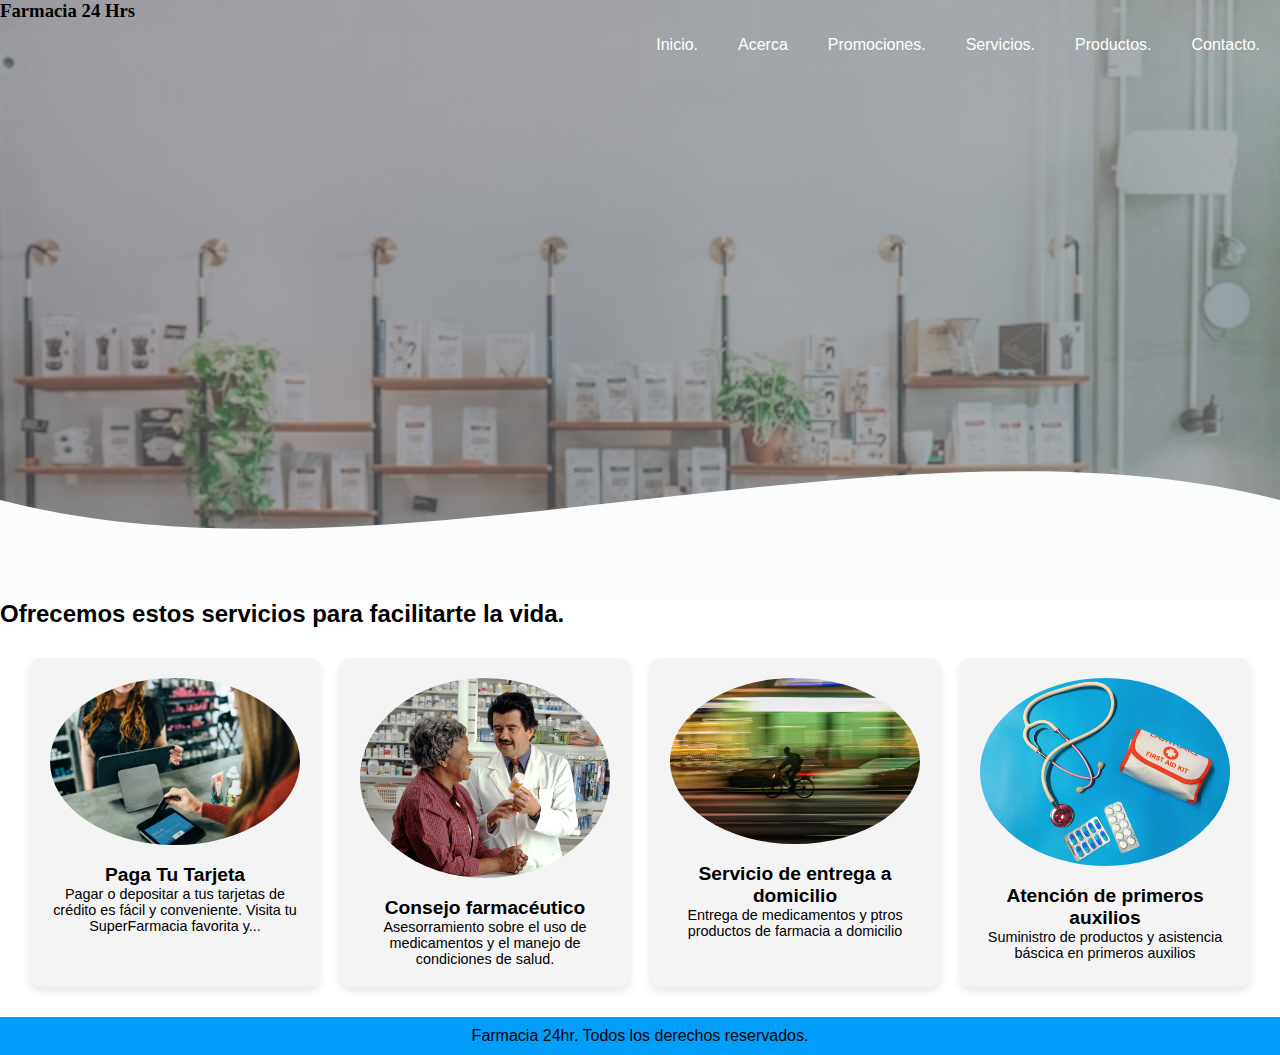
<file: Servicios.html>
<!DOCTYPE html>
<html lang="en">
<head>
    <meta charset="UTF-8">
    <meta name="viewport" content="width=device-width, initial-scale=1.0">
    <link rel="stylesheet" href="proyecto.css">
    <link rel="stylesheet" href="servicion.css">
    <link rel="shortcut icon" href="img/icon.jpg" type="image/x-icon">
    <title>Farmacia</title>
</head>
<body>
    <header>
        <nav>
            <h3 class="title"> Farmacia 24 Hrs</h3>
            <ul class="nav">
                <li><a href="proyecto.html">Inicio.</a></li>
                <li>
                    <a href="#">Acerca</a>
                    <ul>
                        <li><a href="acerca.html">Misión.</a></li>
                        <li><a href="Vision.html">Visión.</a></li>
                    </ul>
                </li>
                <li><a href="Promiciones.html">Promociones.</a></li>
                <li><a href="Servicios.html">Servicios.</a></li>
                <li>
                    <a href="#">Productos.</a>
                    <ul>
                        <li><a href="vitaminas.html">Vitaminas.</a></li>
                        <li><a href="Productos.html">Material de curación.</a></li>
                        <li><a href="SaludSexual.html"> Salud Sexual.</a></li>
                    </ul>
                </li>
                <li><a href="contacto.html">Contacto.</a></li>
            </ul>
        </nav>
    <div class="ola" style="height: 150px; overflow: hidden;" ><svg viewBox="0 0 500 150" preserveAspectRatio="none" style="height: 100%; width: 100%;">
        <path d="M0.00,49.98 C149.99,150.00 349.20,-49.98 500.00,49.98 L500.00,150.00 L0.00,150.00 Z" style="stroke: none; fill: rgb(251, 253, 252);"></path></svg></div>
  </header>
  <h2>Ofrecemos estos servicios para facilitarte la vida.</h2>
  <div class="container">
      <div class="service">
          <img src="img/pago.jpg" alt="Paga Tu Tarjeta">
          <h3>Paga Tu Tarjeta</h3>
          <p>Pagar o depositar a tus tarjetas de crédito es fácil y conveniente. Visita tu SuperFarmacia favorita y...</p>
      </div>
      <div class="service">
          <img src="img/atencion.jpg" alt="Cobro de remesas">
          <h3>Consejo farmacéutico</h3>
          <p>Asesorramiento sobre el uso de medicamentos y el manejo de condiciones de salud.</p>
      </div>
      <div class="service">
          <img src="img/entrega3.jpg" alt="Super giro">
          <h3>Servicio de entrega a domicilio</h3>
          <p>Entrega de medicamentos y ptros productos de farmacia a domicilio</p>
      </div>
      <div class="service">
          <img src="img/auxilios.jpg" alt="Servicios del Hogar">
          <h3>Atención de primeros auxilios</h3>
          <p>Suministro de productos y asistencia báscica en primeros auxilios</p>
      </div>
  </div>
  <footer>
    <p>Farmacia 24hr. Todos los derechos reservados.</p>
</footer>
</body>
</html>
</file>
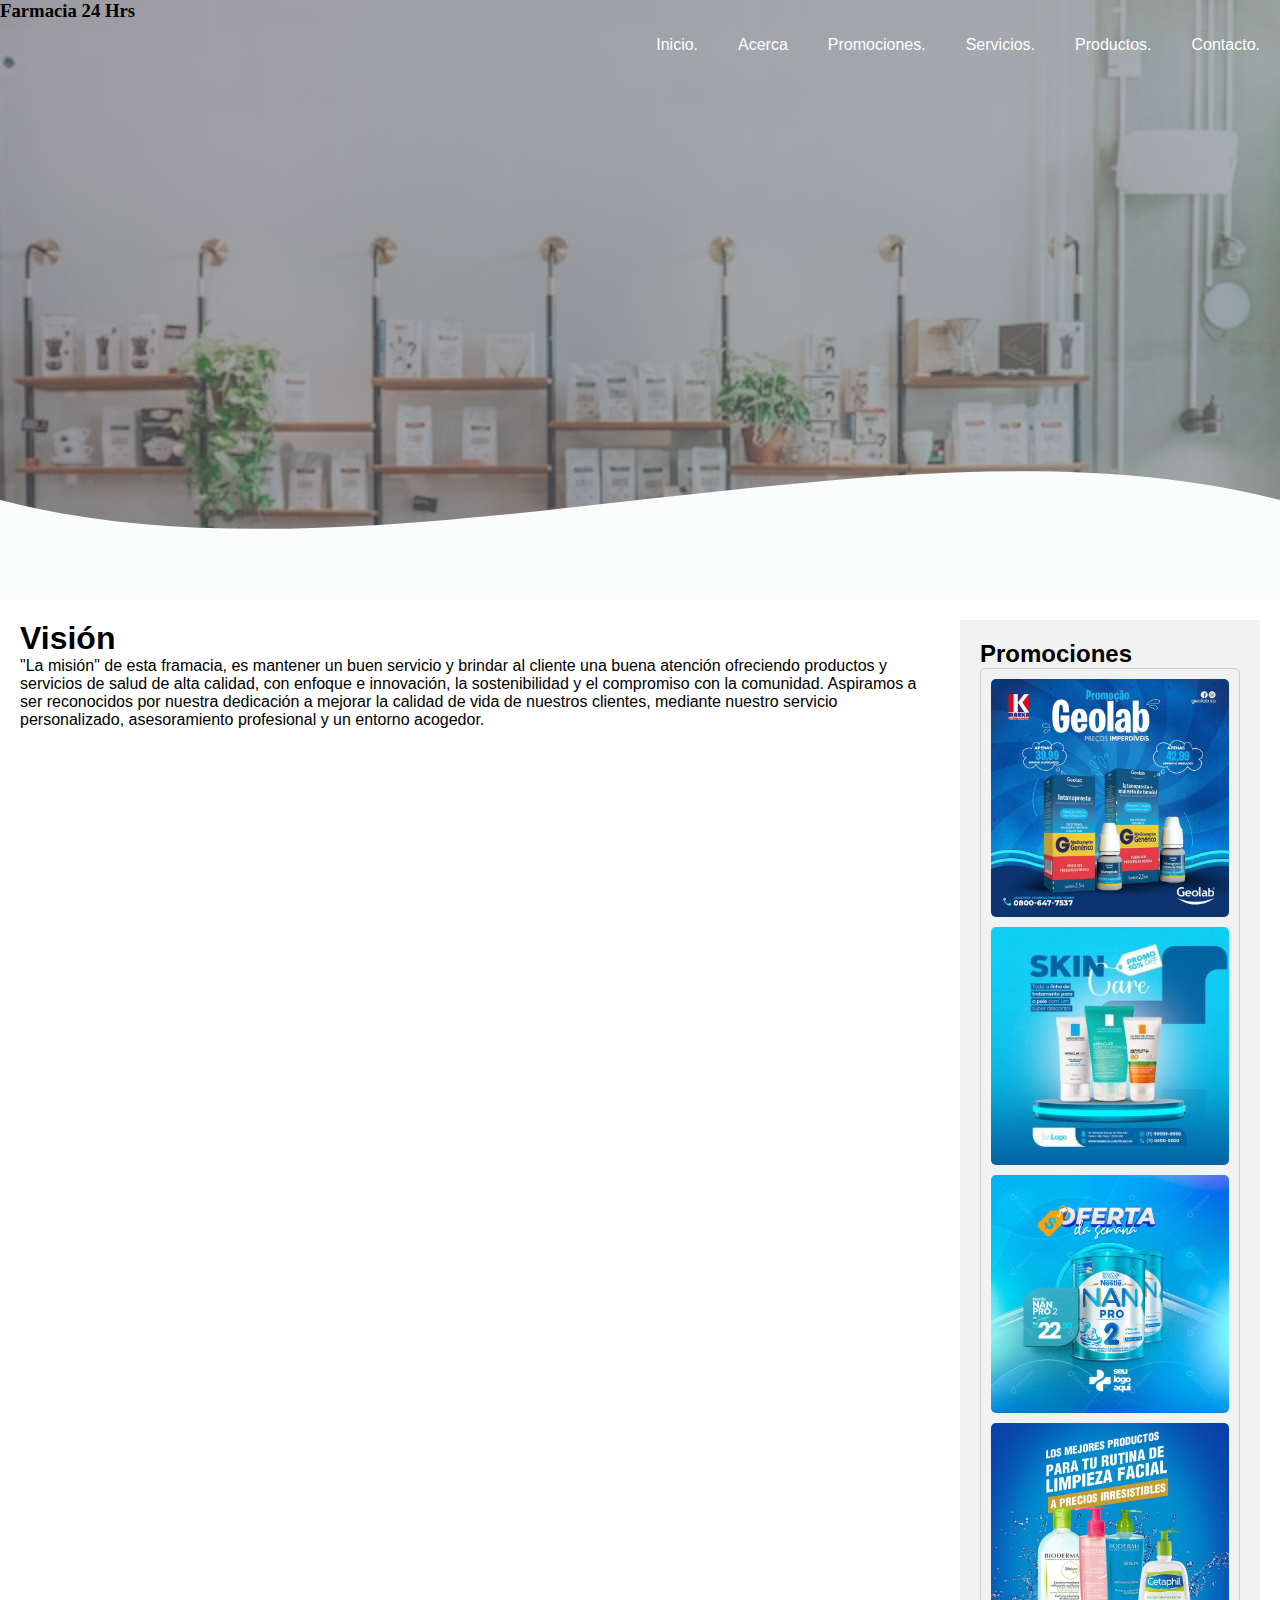
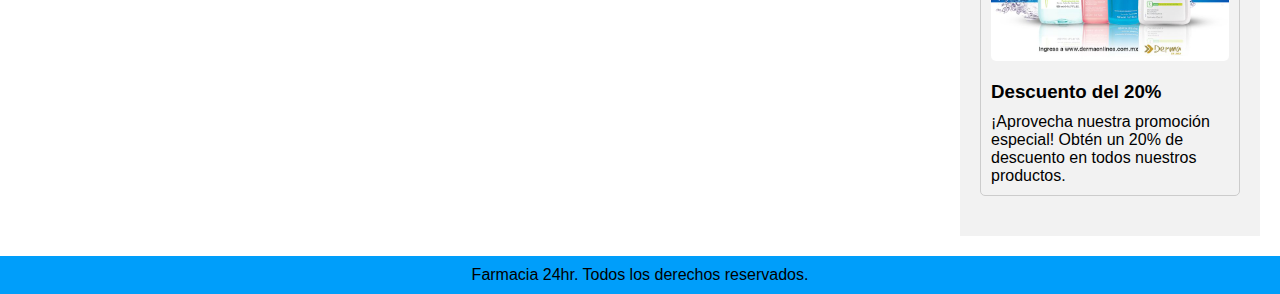
<file: Vision.html>
<!DOCTYPE html>
<html lang="en">
<head>
    <meta charset="UTF-8">
    <meta name="viewport" content="width=device-width, initial-scale=1.0">
    <link rel="stylesheet" href="proyecto.css">
    <link rel="shortcut icon" href="img/logo.jpeg" type="image/x-icon">
    <title>Farmacia</title>
</head>
<body>
    <header>
        <nav>
            <h3 class="title"> Farmacia 24 Hrs</h3>
            <ul class="nav">
                <li><a href="proyecto.html">Inicio.</a></li>
                <li>
                    <a href="#">Acerca</a>
                    <ul>
                        <li><a href="acerca.html">Misión.</a></li>
                        <li><a href="Vision.html">Visión.</a></li>
                    </ul>
                </li>
                <li><a href="Promiciones.html">Promociones.</a></li>
                <li><a href="Servicios.html">Servicios.</a></li>
                <li>
                    <a href="#">Productos.</a>
                    <ul>
                        <li><a href="vitaminas.html">Vitaminas.</a></li>
                        <li><a href="Productos.html">Material de curación.</a></li>
                        <li><a href="SaludSexual.html"> Salud Sexual.</a></li>
                    </ul>
                </li>
                <li><a href="contacto.html">Contacto.</a></li>
            </ul>
        </nav>
    <div class="ola" style="height: 150px; overflow: hidden;" ><svg viewBox="0 0 500 150" preserveAspectRatio="none" style="height: 100%; width: 100%;">
        <path d="M0.00,49.98 C149.99,150.00 349.20,-49.98 500.00,49.98 L500.00,150.00 L0.00,150.00 Z" style="stroke: none; fill: rgb(251, 253, 252);"></path></svg></div>
  </header>


      <section class="Inicio">
          <div class="content">
              <h1>Visión</h1>
              <p>"La misión" de esta framacia, es mantener un buen servicio y brindar al cliente una buena atención 
                  ofreciendo productos y servicios de salud de alta calidad, con enfoque e innovación, la sostenibilidad
                  y el compromiso con la comunidad. Aspiramos a ser reconocidos por nuestra dedicación a mejorar la calidad 
                  de vida de nuestros clientes, mediante nuestro servicio personalizado,
                  asesoramiento profesional y un entorno acogedor.
              </p>
          </div>
          <section class="promociones">
            <h2>Promociones</h2>
            <div class="promocion">
                <div class="imagen-container">
                    <img src="img/promocion1 (2).jpg" alt="Promoción 1">
                    <img src="img/promocion1 (9).jpg" alt="Promoción 2">
                    <img src="img/promocion1 (7).jpg" alt="">
                    <img src="img/promocion1 (3).jpg" alt="">
                </div>
                <h3>Descuento del 20%</h3>
                <p>¡Aprovecha nuestra promoción especial! Obtén un 20% de descuento en todos nuestros productos.</p>
            </div>
        
        </section>
      </section>

<footer>
    <p>Farmacia 24hr. Todos los derechos reservados.</p>
</footer>
</body>
</html>
</file>
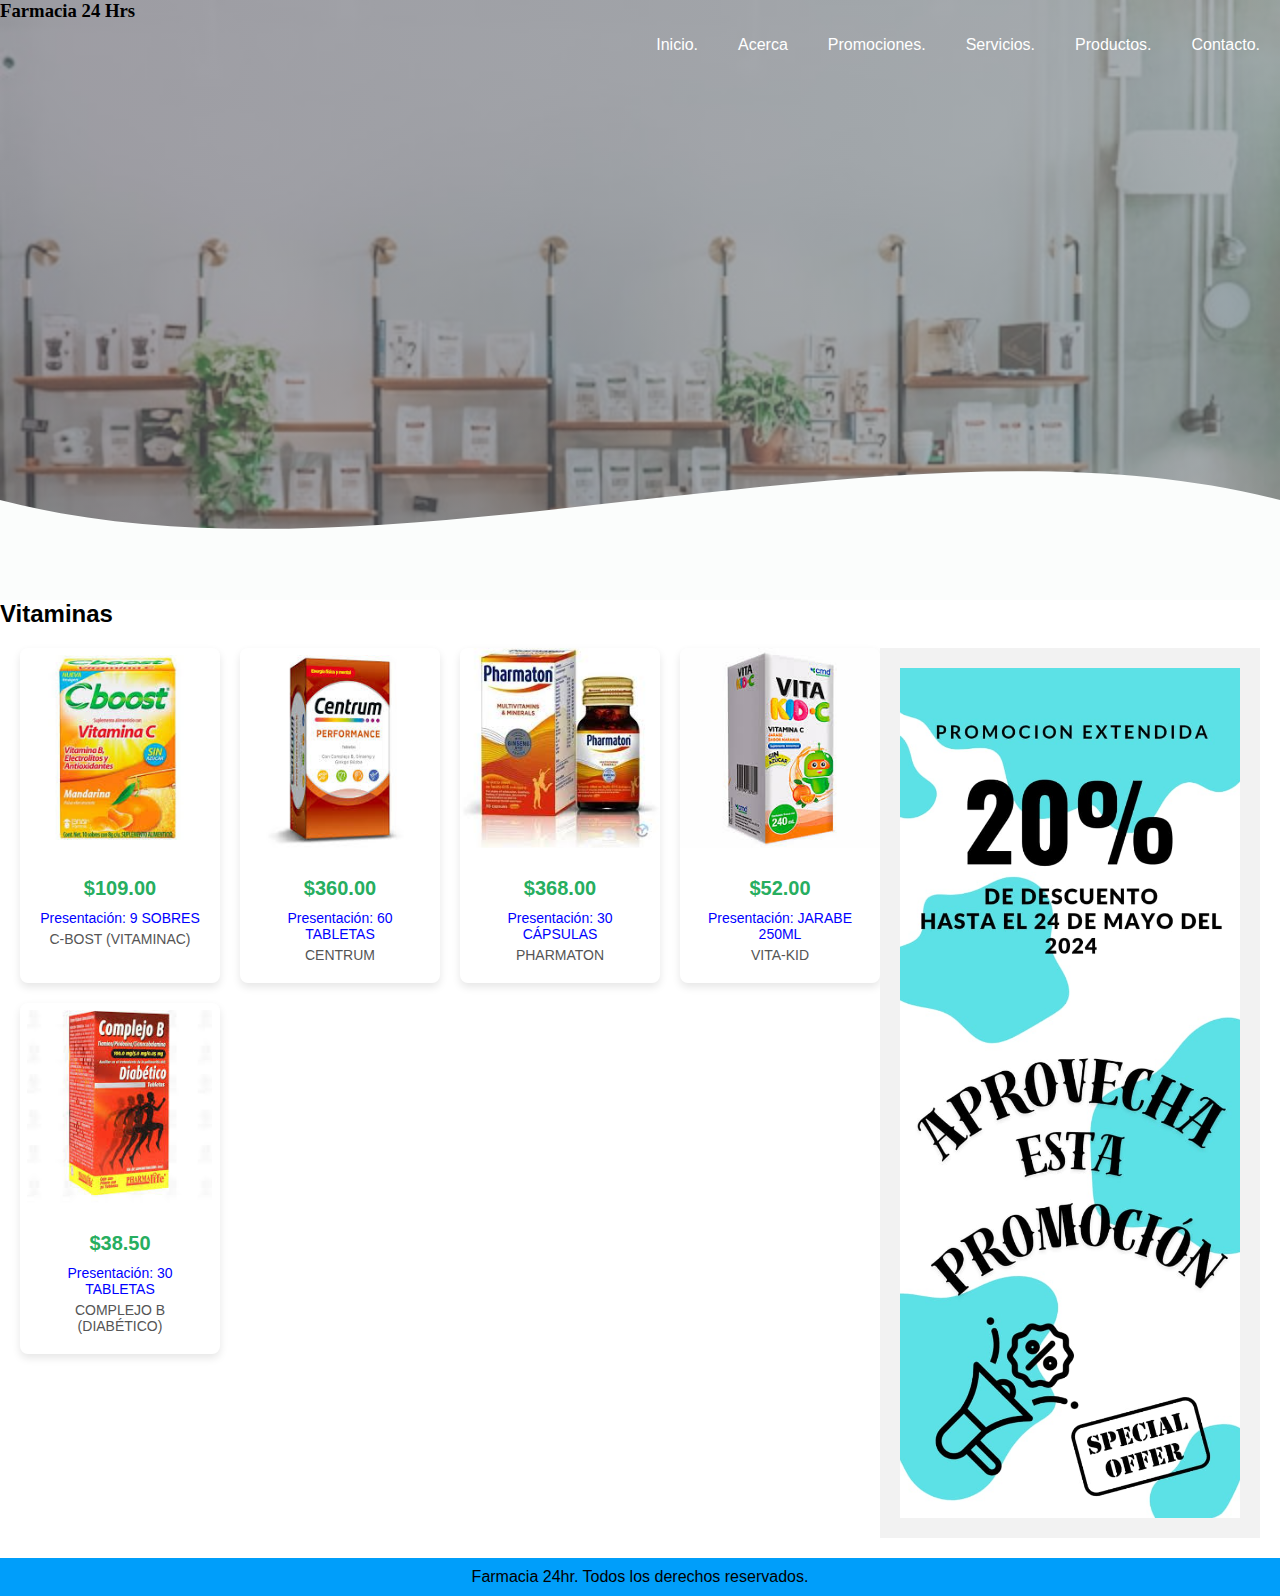
<file: vitaminas.html>
<!DOCTYPE html>
<html lang="en">
<head>
    <meta charset="UTF-8">
    <meta name="viewport" content="width=device-width, initial-scale=1.0">
    <link rel="stylesheet" href="proyecto.css">
    <link rel="shortcut icon" href="img/logo.jpeg" type="image/x-icon">
    <title>Farmacia</title>
</head>
<body>
    <header>
        <nav>
            <h3 class="title"> Farmacia 24 Hrs</h3>
            <ul class="nav">
                <li><a href="proyecto.html">Inicio.</a></li>
                <li>
                    <a href="#">Acerca</a>
                    <ul>
                        <li><a href="acerca.html">Misión.</a></li>
                        <li><a href="Vision.html">Visión.</a></li>
                    </ul>
                </li>
                <li><a href="Promiciones.html">Promociones.</a></li>
                <li><a href="Servicios.html">Servicios.</a></li>
                <li>
                    <a href="#">Productos.</a>
                    <ul>
                        <li><a href="vitaminas.html">Vitaminas.</a></li>
                        <li><a href="Productos.html">Material de curación.</a></li>
                        <li><a href="SaludSexual.html"> Salud Sexual.</a></li>
                    </ul>
                </li>
                <li><a href="contacto.html">Contacto.</a></li>
            </ul>
        </nav>
    <div class="ola" style="height: 150px; overflow: hidden;" ><svg viewBox="0 0 500 150" preserveAspectRatio="none" style="height: 100%; width: 100%;">
        <path d="M0.00,49.98 C149.99,150.00 349.20,-49.98 500.00,49.98 L500.00,150.00 L0.00,150.00 Z" style="stroke: none; fill: rgb(251, 253, 252);"></path></svg></div>
  </header>
  <h2 class="letras">Vitaminas</h2>
  <section class="Inicio">
    <div class="Inicio-Content">
        <div class="producto-contenedor">
          <div class="producto-carta">
            <img src="img/cbost.jpg" alt="Producto 1">
            <div class="producto-info">
                <p class="price">$109.00</p>
                <p class="presentacion">Presentación: 9 SOBRES</p>
                <p class="descripcion">C-BOST (VITAMINAC)</p>
            </div>
        </div>
        <div class="producto-carta">
          <img src="img/centrum.jpg" alt="Producto 2">
          <div class="producto-info">
              <p class="price">$360.00</p>
              <p class="presentacion">Presentación: 60 TABLETAS</p>
              <p class="descripcion">CENTRUM</p>
          </div>
      </div>
      <div class="producto-carta">
          <img src="img/pharmaton.jpg" alt="Producto 2">
          <div class="producto-info">
              <p class="price">$368.00</p>
              <p class="presentacion">Presentación: 30 CÁPSULAS</p>
              <p class="descripcion">PHARMATON</p>
          </div>
      </div>
      <div class="producto-carta">
          <img src="img/vitakid.jpg" alt="Producto 2">
          <div class="producto-info">
              <p class="price">$52.00</p>
              <p class="presentacion">Presentación: JARABE 250ML</p>
              <p class="descripcion">VITA-KID</p>
          </div>
      </div>
      <div class="producto-carta">
        <img src="img/complejob.jpg" alt="Producto 2">
        <div class="producto-info">
            <p class="price">$38.50</p>
            <p class="presentacion">Presentación: 30 TABLETAS</p>
            <p class="descripcion">COMPLEJO B (DIABÉTICO)</p>
        </div>
    </div>
    

        </div>
    </div>
    
    <aside>
      <img class="Inicio-img" src="img/promo.jpg" alt="Promoción">
  </aside>
</section>
  <footer>
    <p>Farmacia 24hr. Todos los derechos reservados.</p>
</footer>
</body>
</html>
</file>
<file: proyecto.css>
*{
    margin: 0; 
    padding: 0;
    box-sizing: border-box;

}
.title{
    font-family:Georgia, 'Times New Roman', Times, serif;
}
.ola{
    position: absolute;
    bottom: 0;
    width: 100%;
}
body {
    font-family: Arial, sans-serif;
    margin: 0;
    padding: 0;
    box-sizing: border-box;

}

header {
    width: 100%;
    height: 600px;
    background: hsla(144, 100%, 47%, 0.692); 
    background: -webkit-linear-gradient(to right, hsla(270, 2%, 43%, 0.589), hsla(193, 4%, 46%, 0.61)), url(img/farmacia.jpg); 
    background: linear-gradient(to right, hsla(280, 4%, 43%, 0.575), hsla(196, 4%, 52%, 0.589)), url(img/farmacia.jpg); 
    background-size: cover;
    background-attachment: fixed;
    position: relative;
}
.nav {
    display: flex;
    justify-content: flex-end;
    list-style: none;
    padding: 0;
    margin: 0;
}

.nav > li {
    position: relative;
}

.nav a {
    display: block;
    color: white;
    text-decoration: none;
    padding: 14px 20px;
}

.nav a:hover {
    color: #ffae00;
}

.nav li ul {
    display: none;
    position: absolute;
    background-color: #111;
    list-style: none;
    padding: 10px;
    margin: 0;
    min-width: 160px;
    top: 100%;
    left: 0;
}

.nav li:hover ul {
    display: block;
}

.nav li ul li {
    width: 100%;
}

.nav li ul a {
    color: white;
    display: block;
    padding: 14px 20px;
    text-decoration: none;
}

.nav li ul a:hover {
    color: #ff9a02;
}

/* Estilos responsivos */
@media screen and (max-width: 768px) {
    .nav {
        flex-direction: column;
        align-items: flex-start;
    }

    .nav > li {
        position: static;
    }

    .nav a {
        padding: 10px;
    }

    .nav li ul {
        position: static;
        display: none;
    }

    .nav li:hover ul {
        display: block;
    }
}   
footer {
        text-align: center;
        background-color: rgb(0, 158, 250);
        padding: 10px;
    }



    
 .Inicio {
        width: 100%;
        padding: 20px;
        display: flex;
        justify-content: space-between;
        align-items: flex-start;
    }
    
.content {
        flex: 3; /* Ajusta este valor para cambiar el ancho relativo del contenido principal */
        padding-right: 20px; /* Espacio entre el contenido y el aside */
    }
    
    aside {
        flex: 1;
        padding: 20px;
        background-color: #f2f2f2;
        display: flex;
        justify-content: center;
        align-items: center;
    }
    
    @media only screen and (max-width: 600px) {
        aside {
            flex-direction: column; /* Cambia la dirección de los elementos a columnas */
            text-align: center; /* Centra el texto horizontalmente */
            padding: 10px; 
            }
    }

    
 .Inicio-img {
        max-width: 100%;
        height: auto;
        display: block;
    }

.Inicio-img {
    max-width: 100%;
}

.producto-contenedor{
display:grid;
grid-template-columns: repeat(4,1fr);
gap: 20px;
max-width: 1200px;
}

 



.producto-carta {
    background-color: #ffffff;
    border: 1px  #dddddd;
    border-radius: 8px;
    overflow: hidden;
    width: 200px;
    text-align: center;
    box-shadow: 0 4px 8px rgba(0, 0, 0, 0.1);
}

.producto-carta img {
    width: 100%;
    height: auto;
}

.producto-info {
    padding: 15px;
}

.producto-info .price {
    color: #27ae60;
    font-size: 20px;
    font-weight: bold;
    margin: 10px 0;
}

.producto-info .presentacion,
.producto-info .descripcion {
    color: #555555;
    font-size: 14px;
    margin: 5px 0;
}
.producto-info .presentacion,
.producto-info .descripcion:hover{
    color:blue; 
}

@media(max-width: 992px) {
    .producto-contenedor{
        
        grid-template-columns: repeat(4,1fr);   
    }
    
}
@media(max-width: 768px) {
    .producto-contenedor{
        
        grid-template-columns: repeat(2,1fr);   
    }
    
}
@media(max-width: 480px) {
    .producto-contenedor{
        
        grid-template-columns: repeat(1,1fr);   
    }
    
}
/* Estilos generales para el contenedor del formulario */
.form-container {
    max-width: 600px; /* Limita el ancho del contenedor para que se vea bien en dispositivos móviles */
    margin: auto; /* Centra el contenedor horizontalmente */
    padding: 20px;
    box-sizing: border-box; /* Incluye el padding y el borde en el ancho total */
}

/* Estilos para el formulario */
.form-container form {
    display: grid;
    gap: 10px;
}

.form-container form label {
    font-weight: bold;
}

.form-container form input,
.form-container form textarea,
.form-container form select {
    width: 100%;
    padding: 10px;
    box-sizing: border-box;
}

/* Estilos para el botón de enviar */
.form-container form button {
    width: 100%;
    padding: 10px;
    background-color: #007bff;
    color: #fff;
    border: none;
    cursor: pointer;
}

@media only screen and (max-width: 600px) {
    /* Estilos específicos para dispositivos móviles */
    h3 {
        font-size: 16px; /* Tamaño de fuente más pequeño */
    }
}

.promociones {
    position: relative;
    top: 0;
    right: 0;
    width: 300px; /* Ajusta el ancho según tus necesidades */
    padding: 20px;
    box-sizing: border-box;
    background-color: #f2f2f2;
}

.promocion {
    margin-bottom: 20px;
    border: 1px solid #ccc;
    border-radius: 5px;
    padding: 10px;
}

.imagen-container {
    display: flex;
    flex-direction: column; /* Coloca los elementos de manera vertical */
}

.imagen-container img {
    max-width: 100%; /* Establece un ancho máximo del 100% */
    height: auto; /* Permite que la altura se ajuste automáticamente para mantener la proporción */
    margin-bottom: 10px;
    border-radius: 5px;
}

.promocion h3,
.promocion p {
    margin-top: 10px;
}
</file>
<file: contacto.css>
*{
    margin: 0;
    padding: 0;
}

.form-container {
    background-color: #fff;
    padding: 20px;
    border-radius: 8px;
    box-shadow: 0 4px 8px rgba(0, 0, 0, 0.1);
    max-width: 500px;
    width: 100%;
    box-sizing: border-box;
}

.form-container h2 {
    margin-bottom: 20px;
}

.form-container label {
    display: block;
    margin-bottom: 8px;
    font-weight: bold;
}

.form-container input[type="text"],
.form-container input[type="email"],
.form-container select,
.form-container textarea {
    width: 100%;
    padding: 10px;
    margin-bottom: 20px;
    border: 1px solid #ccc;
    border-radius: 4px;
    box-sizing: border-box;
}

.form-container button {
    width: 100%;
    padding: 10px;
    background-color: #007BFF;
    color: #fff;
    border: none;
    border-radius: 4px;
    cursor: pointer;
}

.form-container button:hover {
    background-color: #0056b3;
}

@media (max-width: 768px) {
    .form-container {
        padding: 15px;
    }
}

@media (max-width: 480px) {
    .form-container {
        padding: 10px;
    }

    .form-container label {
        margin-bottom: 5px;
    }

    .form-container input[type="text"],
    .form-container input[type="email"],
    .form-container select,
    .form-container textarea {
        padding: 8px;
        margin-bottom: 15px;
    }

    .form-container button {
        padding: 8px;
    }
}
</file>
<file: promo.css>
.promociones {
    width: 70%;
    display: inline-block; /* Cambia float: left; a display: inline-block; */
    margin-left: 20px;
    padding: 20px;
    box-sizing: border-box;
}
.promocion {
    margin-bottom: 20px;
    border: 1px solid #ccc;
    border-radius: 5px;
    padding: 10px;

}

.promocion img {
    max-width: 100%; /* Ajustar el ancho máximo de la imagen al 100% del contenedor */
    height: auto; /* Permitir que la altura se ajuste automáticamente para mantener la relación de aspecto */
    border-radius: 5px;
}

.promocion h3 {
    margin-top: 10px;
    font-size: 1.2em;
}

.promocion p {
    margin-top: 5px;
}

/* Estilos específicos para dispositivos móviles */
@media only screen and (max-width: 600px) {
    .promociones {
        padding: 10px; /* Reducir el relleno */
    }

    .promocion {
        padding: 5px; /* Reducir el relleno */
    }

    .promocion h3 {
        font-size: 1em; /* Reducir el tamaño de fuente del título */
    }
}
</file>
<file: servicion.css>
body {
    font-family: Arial, sans-serif;
}

.container {
    display: flex;
    flex-wrap: wrap;
    justify-content: space-around;
    text-align: center;
    padding: 20px;
}

.service {
    flex: 1 1 calc(25% - 20px);
    box-sizing: border-box;
    padding: 20px;
    margin: 10px;
    background-color: #f4f4f4;
    border-radius: 10px;
    box-shadow: 0 4px 8px rgba(0, 0, 0, 0.1);
}

.service img {
    max-width: 100%;
    height: auto;
    border-radius: 50%;
}

.service h3 {
    margin-top: 15px;
    font-size: 1.2em;
}

.service p {
    font-size: 0.9em;
}

@media (max-width: 768px) {
    .service {
        flex: 1 1 calc(50% - 20px);
    }
}

@media (max-width: 480px) {
    .service {
        flex: 1 1 100%;
    }
}
</file>
